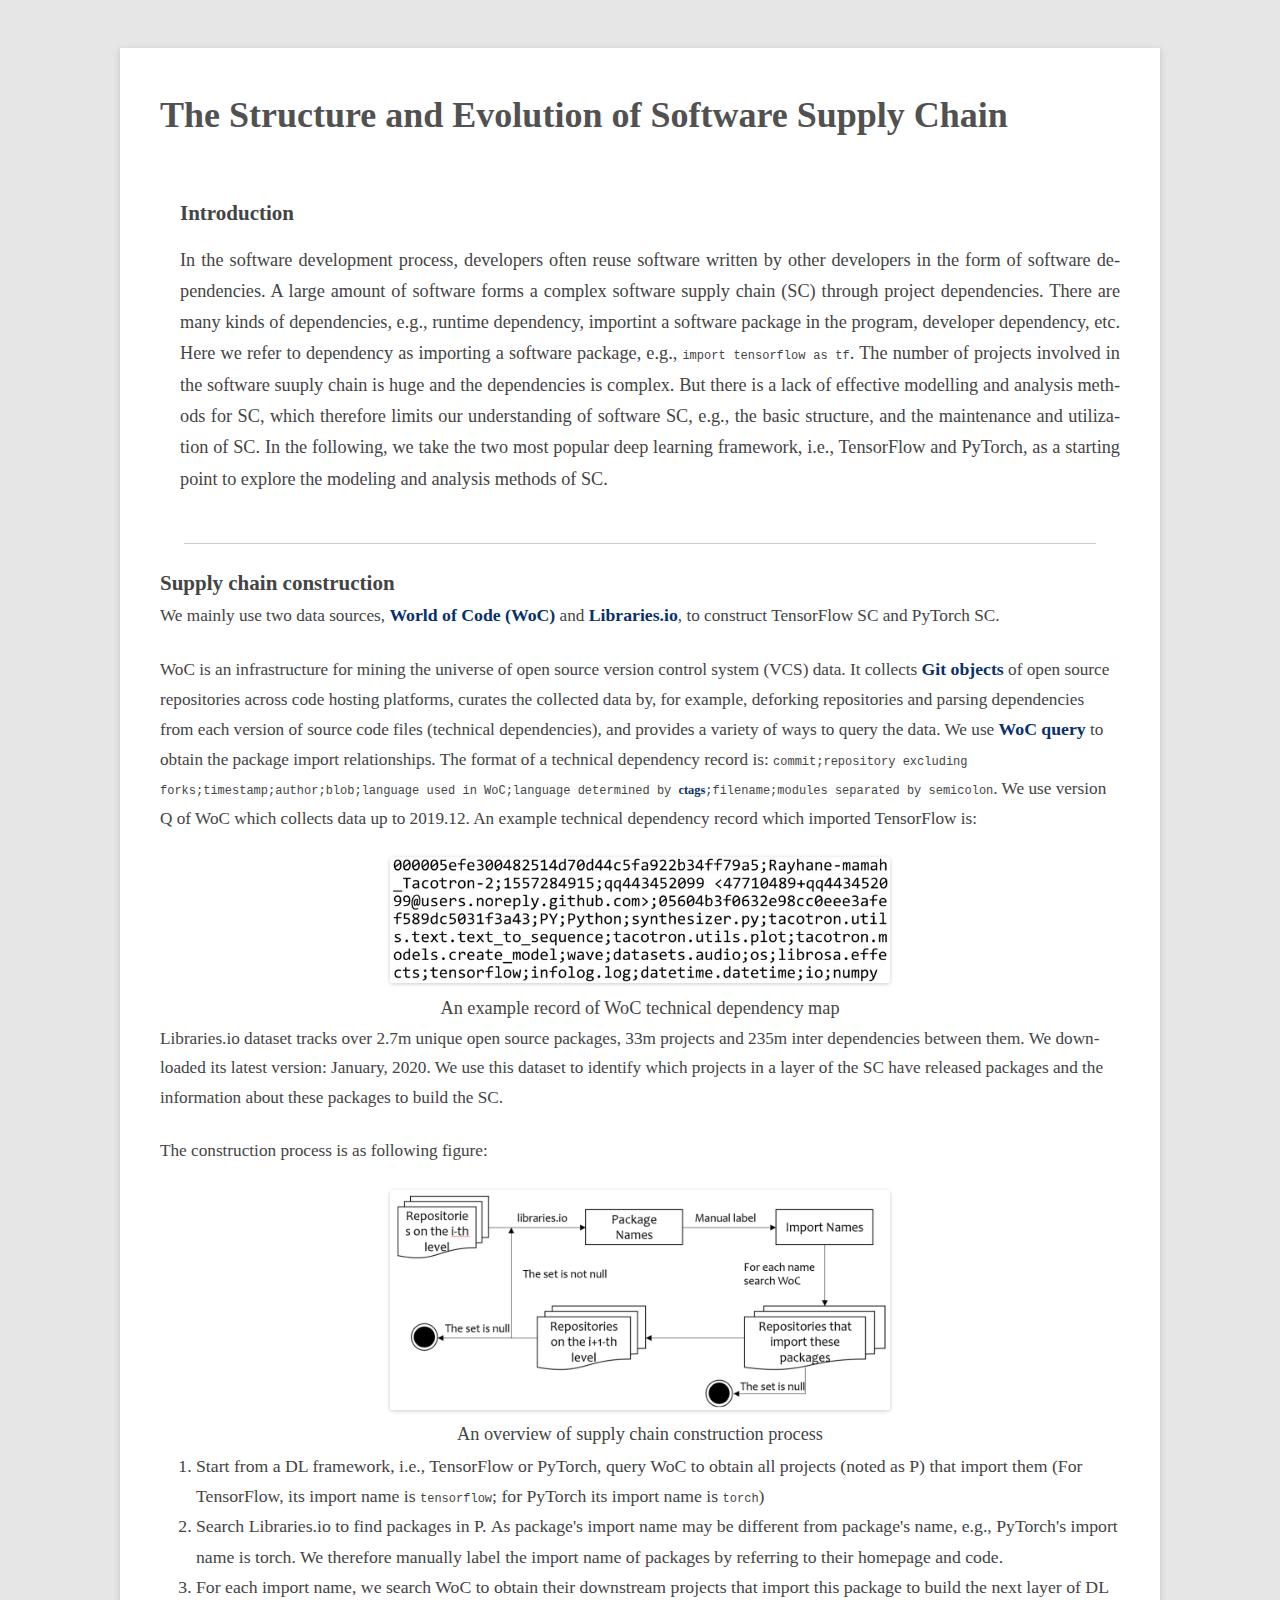
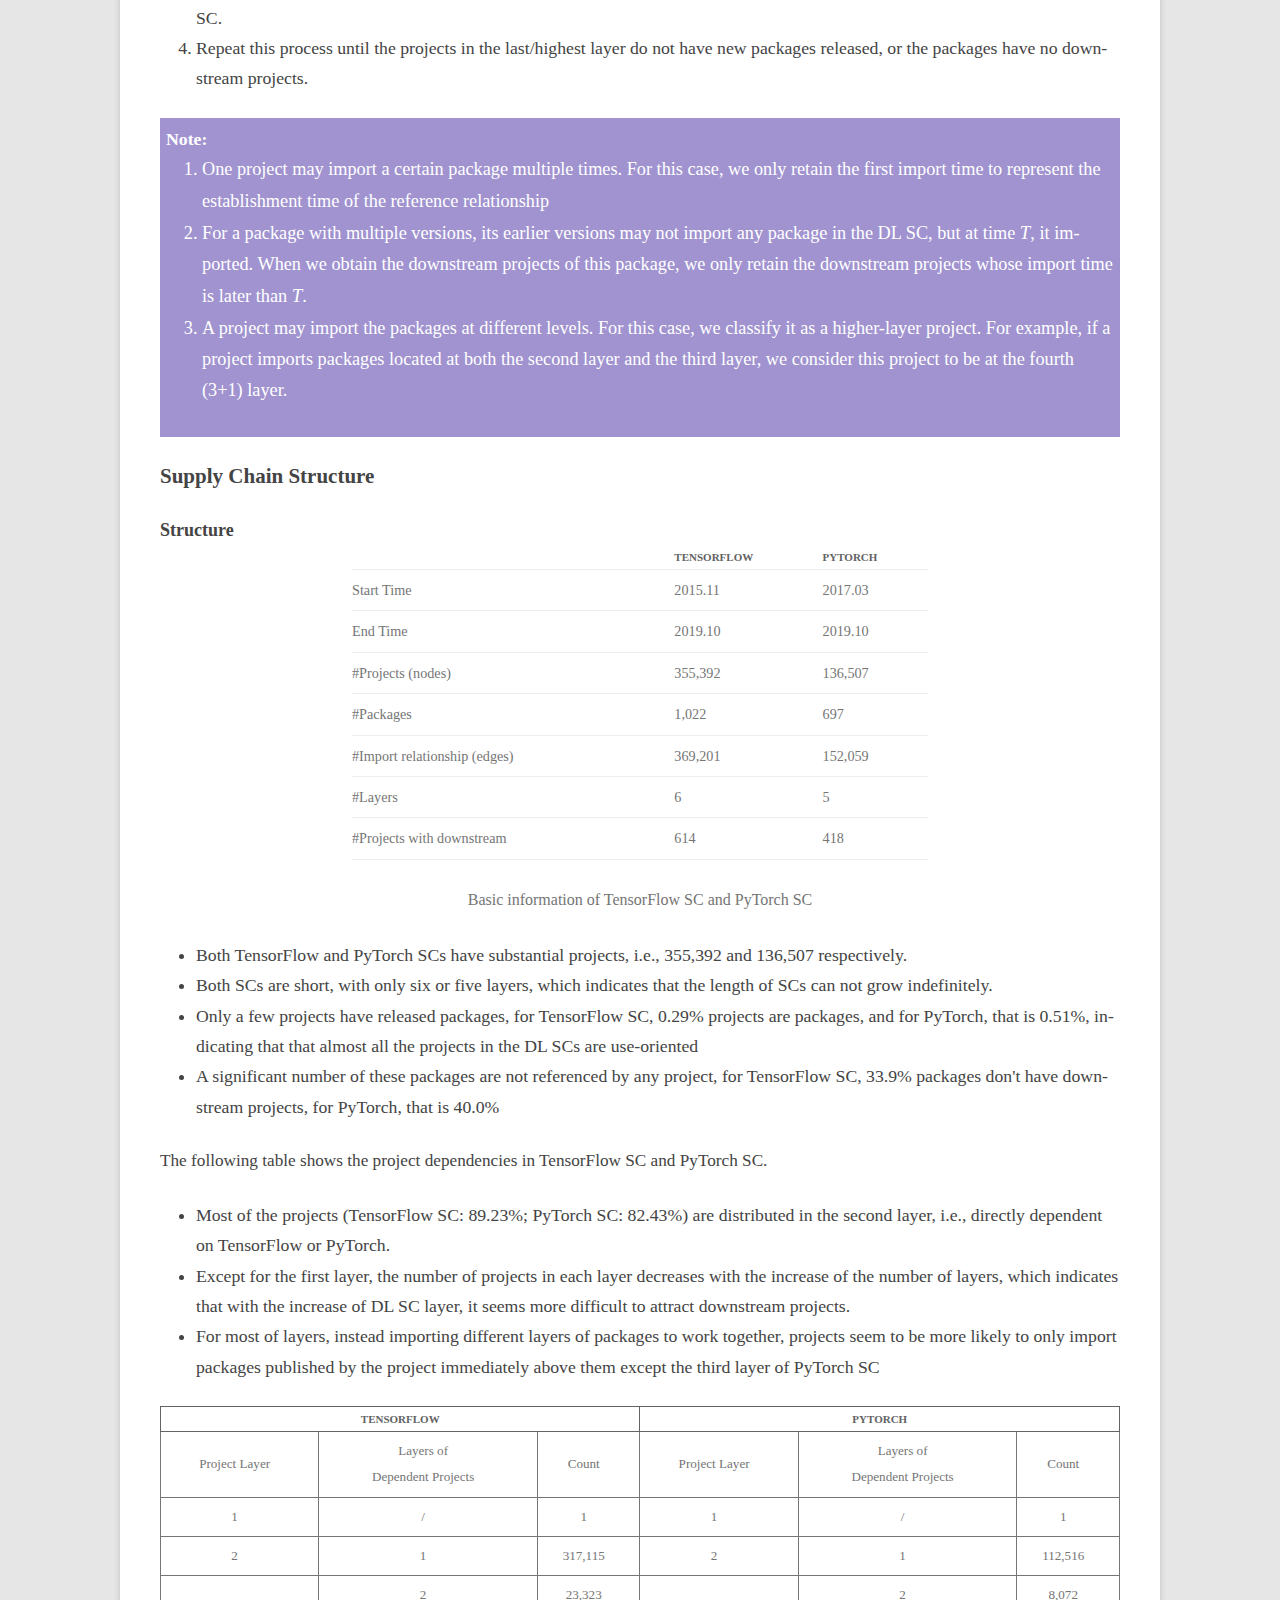
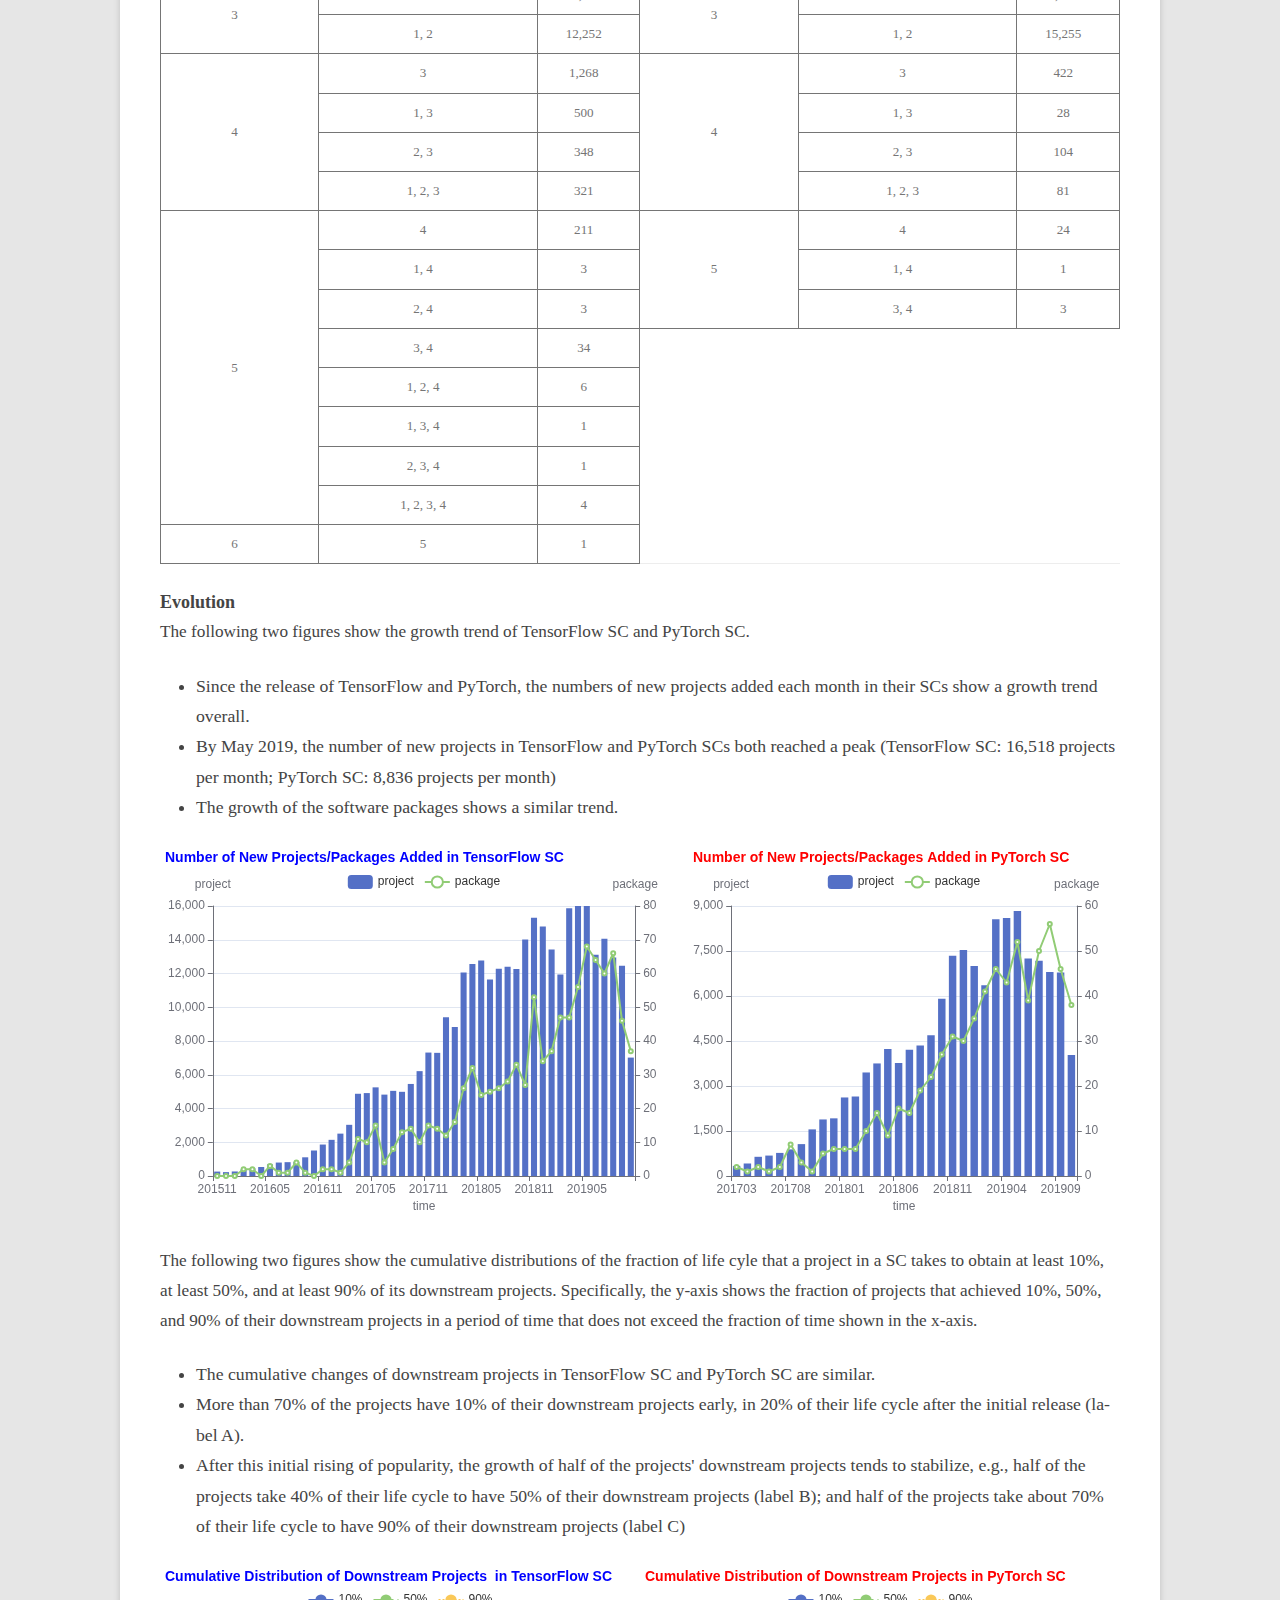
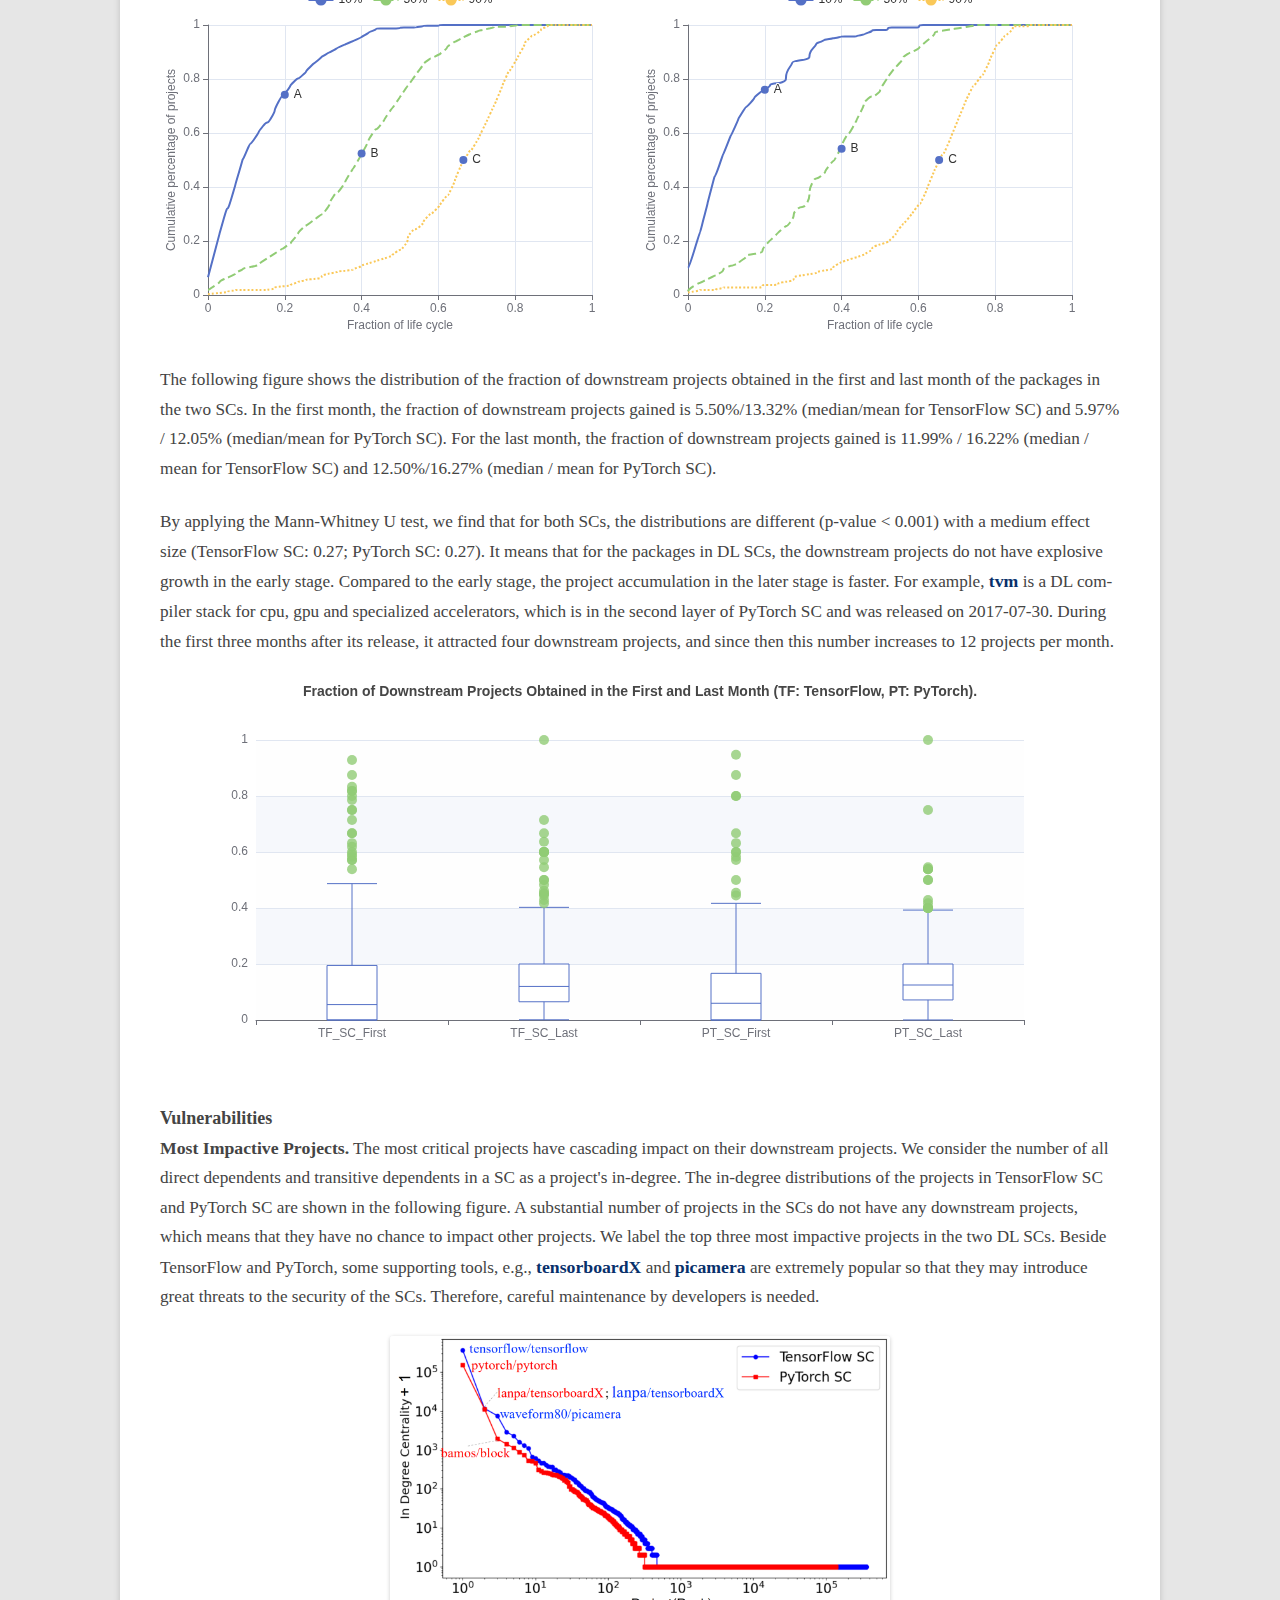
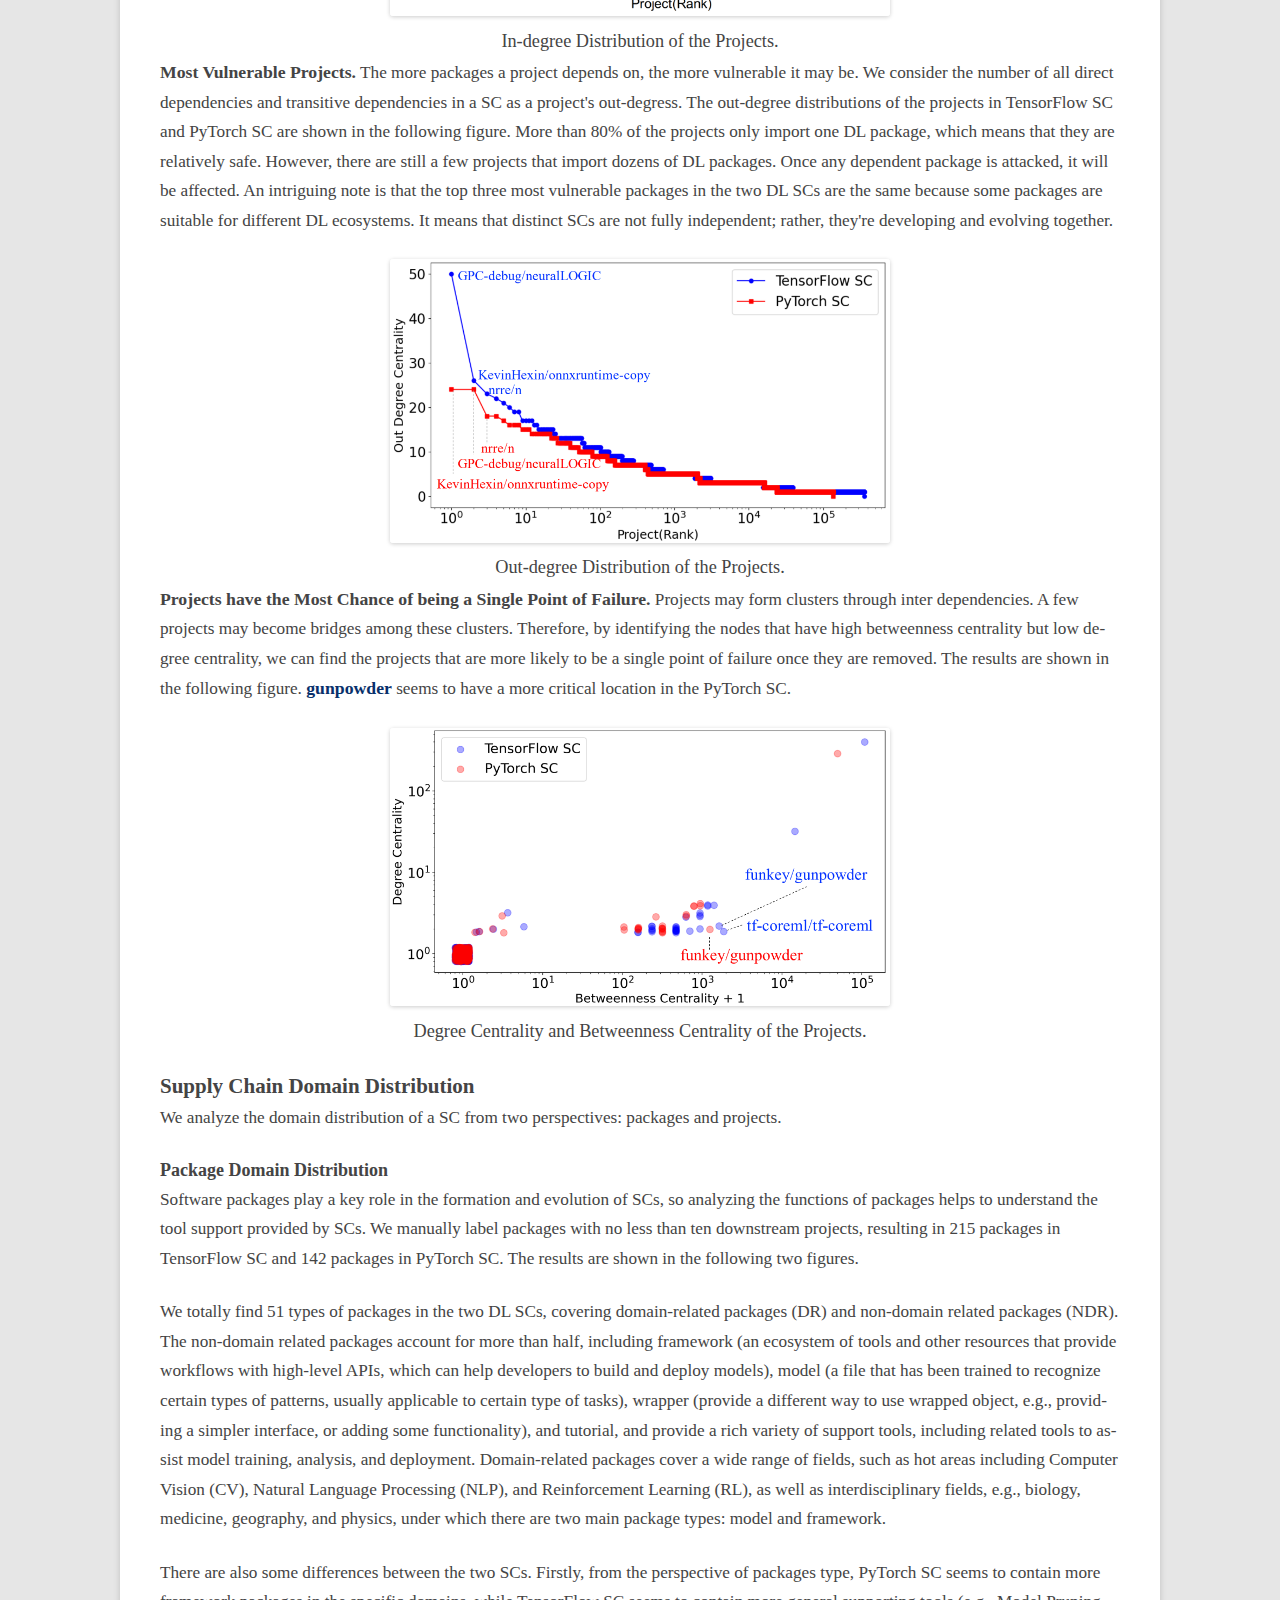
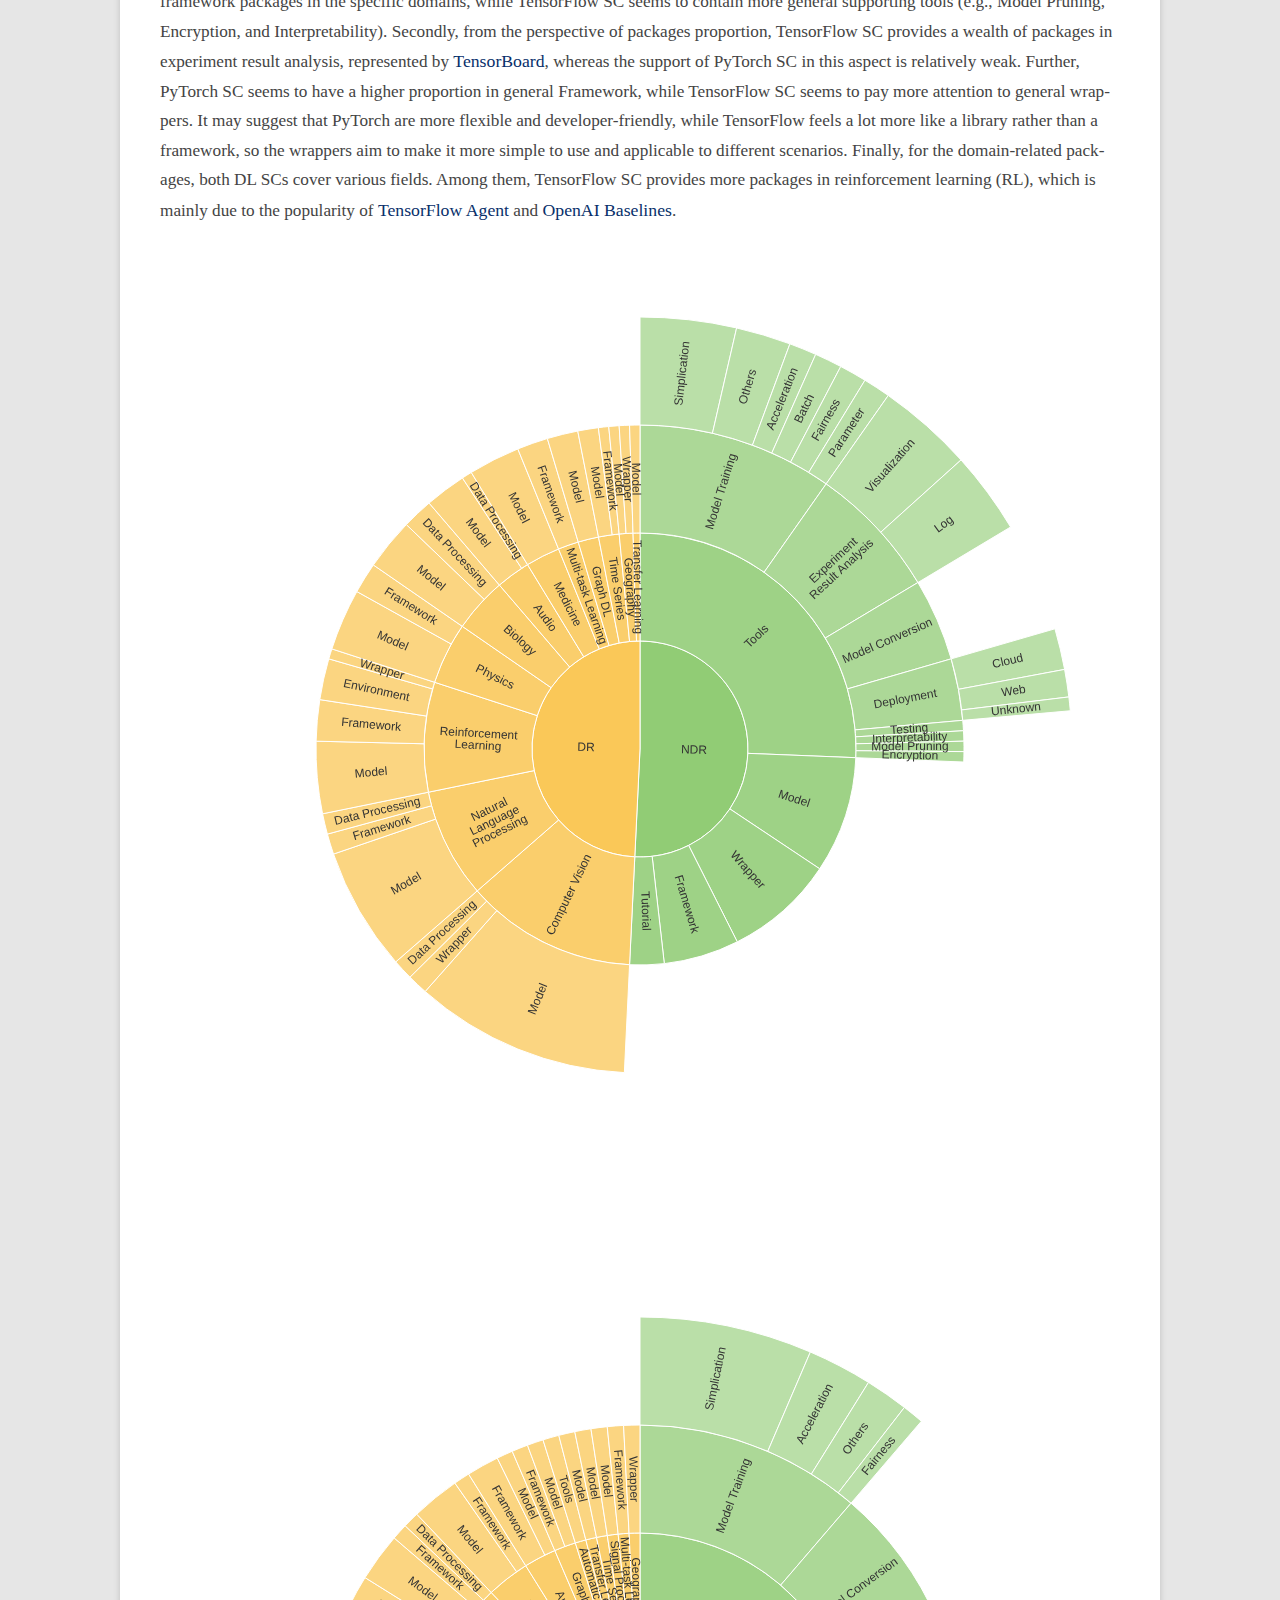
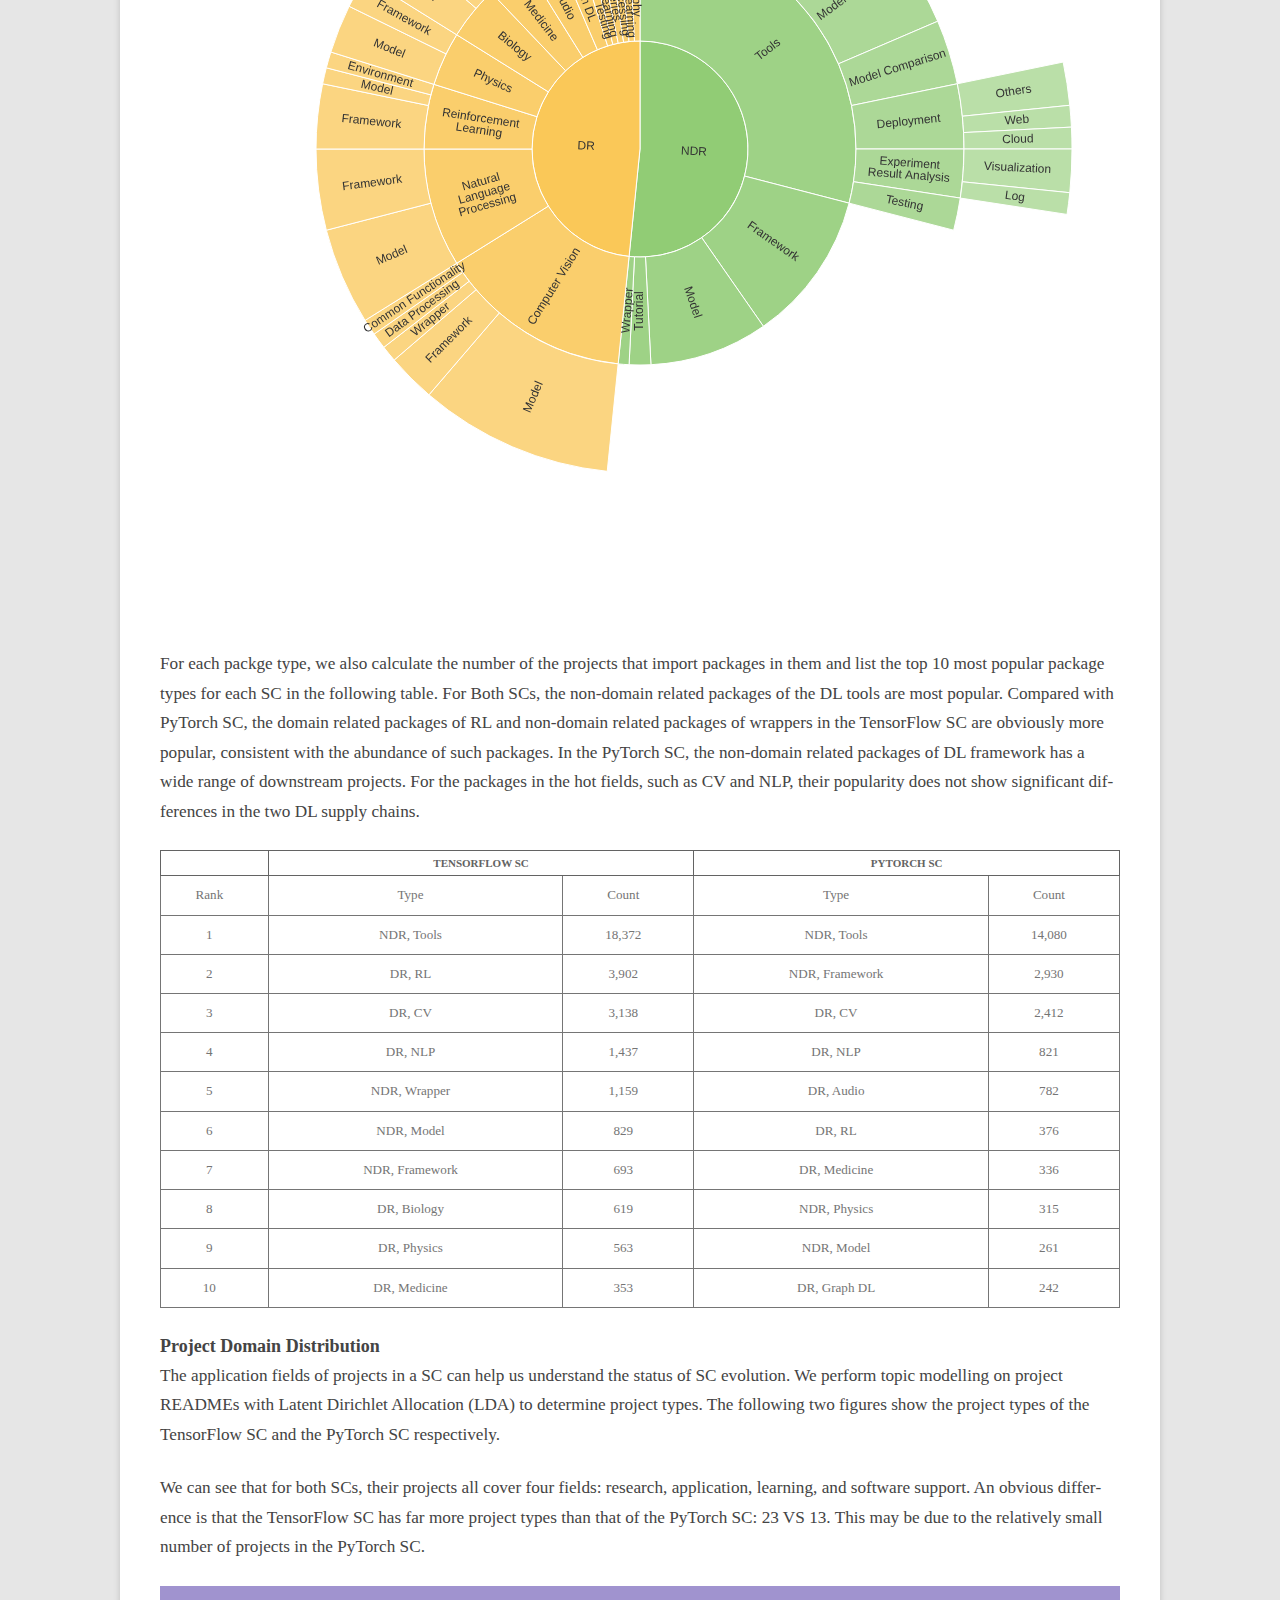
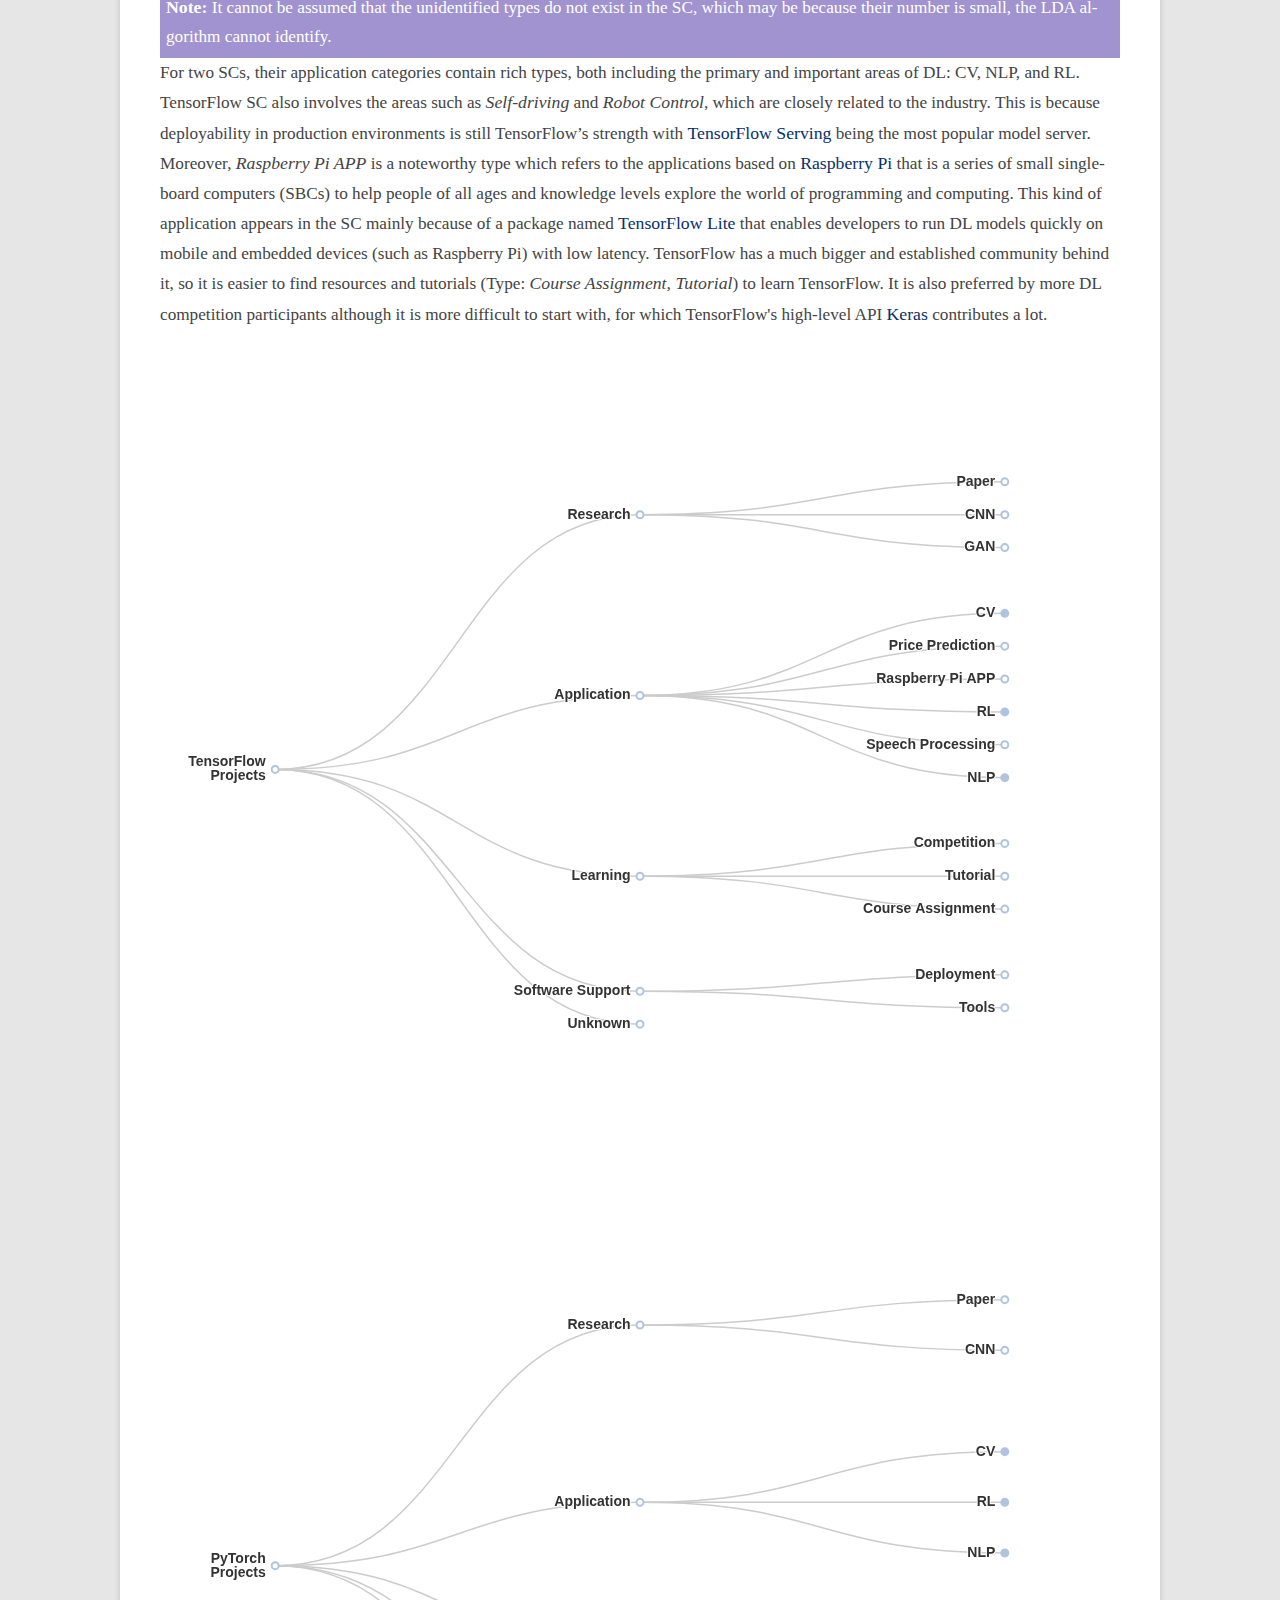
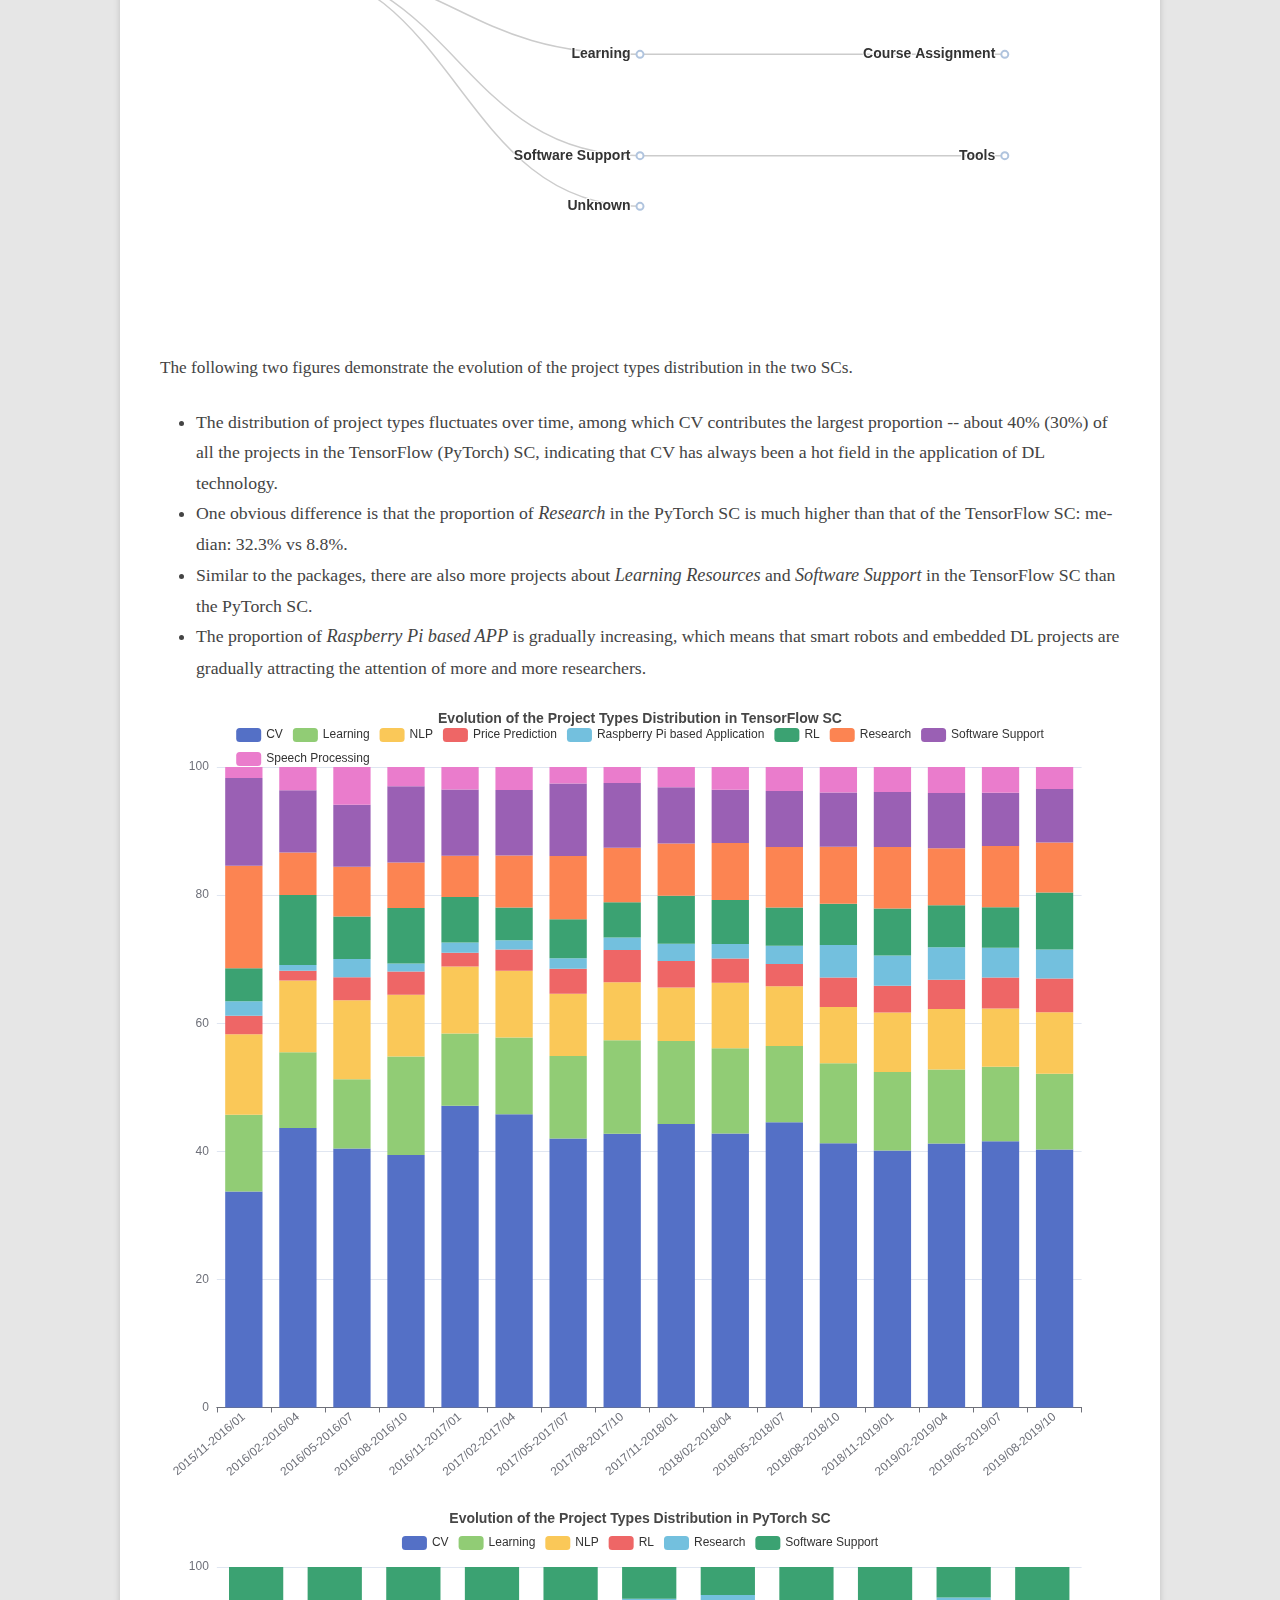
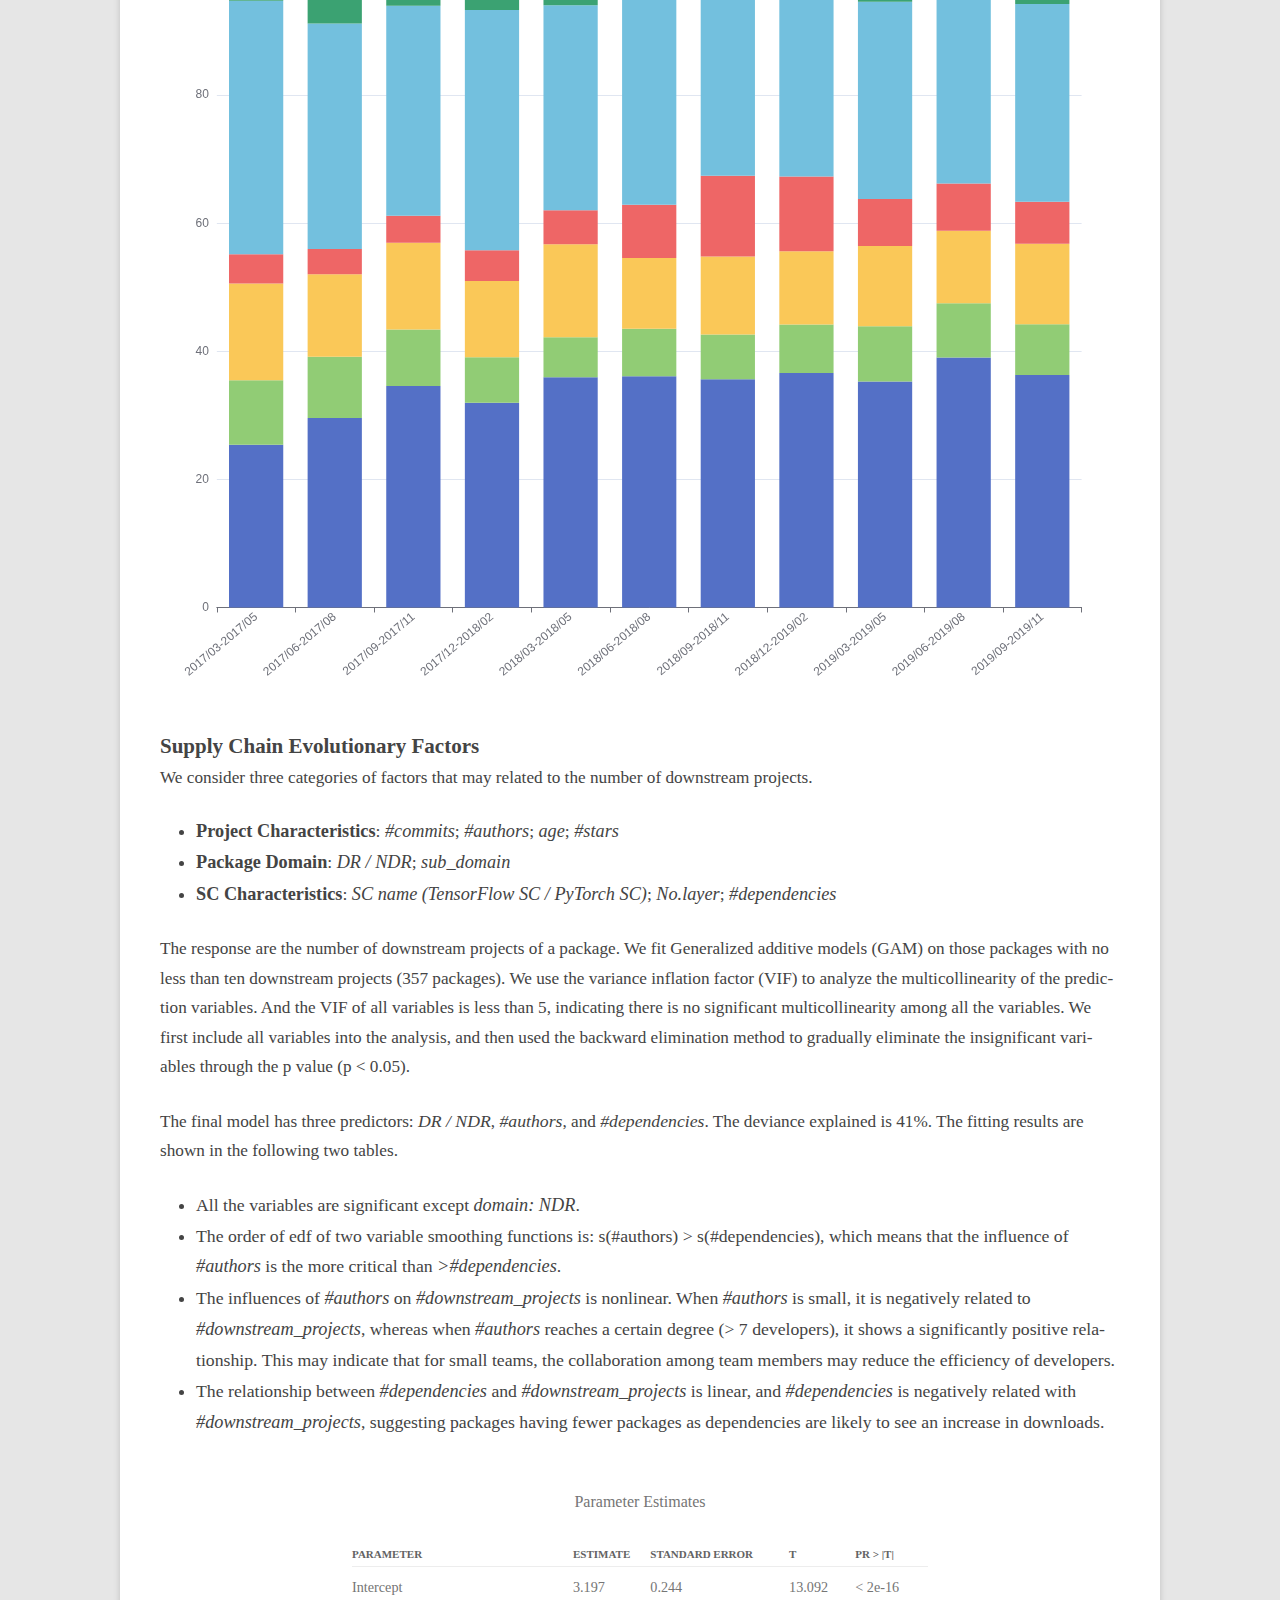
<file: prototype.html>
<!DOCTYPE html>

<html lang="en-US"><!--<![endif]--><head><meta http-equiv="Content-Type" content="text/html; charset=UTF-8">

<title>Software Supply Chain Prototype</title>
<link rel="stylesheet" id="twentytwelve-style-css" target="_blank" href="./style.css" type="text/css" media="all">
</head>

<body class="home blog admin-bar no-customize-support full-width custom-font-enabled single-author">
<div id="page" class="hfeed site">
	<header class="site-header">
		
		<div class="post-container" style="height:80px">
			<div class="post-thumb" style="padding-top:10px">
					<h1 class="site-title"><a target="_blank" rel="home" style="font-size: 36px;">The Structure and Evolution of Software Supply Chain</a></h1>
			</div>
		</div>
    <script src="echarts.js"></script>
	</header>

	<div id="main" class="wrapper">
	<div id="primary" class="site-content">
		<div id="content" role="main">
										
	<article id="post-1" class="post-1 post type-post status-publish format-standard hentry category-research">

		<div class="entry-content">
			
		<div class="post-container">                
		<div class="post-content" style="text-align: justify">
			<h1 style="margin:-2px 0 0 0"> Introduction </h1>
                  		
					<p style="margin:15px 0 0 0">			
                        In the software development process, developers often reuse software written by other developers in the form of software dependencies. A large amount of software forms a complex software supply chain (SC) through project dependencies. There are many kinds of dependencies, e.g., runtime dependency, importint a software package in the program, developer dependency, etc. Here we refer to dependency as importing a software package, e.g., <code>import tensorflow as tf</code>. The number of projects involved in the software suuply chain is huge and the dependencies is complex. But there is a lack of effective modelling and analysis methods for SC, which therefore limits our understanding of software SC, e.g., the basic structure, and the maintenance and utilization of SC. In the following, we take the two most popular deep learning framework, i.e., TensorFlow and PyTorch, as a starting point to explore the modeling and analysis methods of SC. </p>

                    <p></p>
	       </div>
		</div>		

<hr>
                
<h1 style="text-align: left;margin-bottom:0px">Supply chain construction</h1>
<p>We mainly use two data sources, <a href="https://worldofcode.org/" style="font-weight: bold;">World of Code (WoC)</a> and <a href="https://libraries.io/" style="font-weight: bold;">Libraries.io</a>, to construct TensorFlow SC and PyTorch SC.</p>
<p>WoC is an infrastructure for mining the universe of open source version control system (VCS) data. It collects <a href="https://git-scm.com/book/en/v2/Git-Internals-Git-Objects" style="font-weight: bold;">Git objects</a> of open source repositories across code hosting platforms, curates the collected data by, for example, deforking repositories and parsing dependencies from each version of source code files (technical dependencies), and provides a variety of ways to query the data. We use <a href="https://github.com/woc-hack/tutorial\#activity-6-investigating-technical-dependencies" style="font-weight: bold;">WoC query</a> to obtain the package import relationships. The format of a technical dependency record is: <code>commit;repository excluding forks;timestamp;author;blob;language used in WoC;language determined by <a href="https://github.com/universal-ctags/ctags" style="font-weight: bold;">ctags</a>;filename;modules separated by semicolon</code>. We use version Q of WoC which collects data up to 2019.12. An example technical dependency record which imported TensorFlow is:</p> 
<figure>
  <div align="center">
    <img src="./imgs/dependency.jpg" width="500" />
    <figcaption>An example record of WoC technical dependency map</figcaption>
  </div>
</figure>
<!-- <div align="center"><img src="./imgs/dependency.jpg" width="500" /></div> -->
<p>Libraries.io dataset tracks over 2.7m unique open source packages, 33m projects and 235m inter dependencies between them. We downloaded its latest version: January, 2020. We use this dataset to identify which projects in a layer of the SC have released packages and the information about these packages to build the SC.</p>
<p>The construction process is as following figure:</p>
<figure>
  <div align="center">
    <img src="./imgs/construction.jpg" width="500" />
    <figcaption>An overview of supply chain construction process</figcaption>
  </div>
</figure>
<ol>
    <li>Start from a DL framework, i.e., TensorFlow or PyTorch, query WoC to obtain all projects (noted as &Rho;) that import them (For TensorFlow, its import name is <code>tensorflow</code>; for PyTorch its import name is <code>torch</code>)</li>
    <li>Search Libraries.io to find packages in &Rho;. As package's import name may be different from package's name, e.g., PyTorch's import name is torch. We therefore manually label the import name of packages by referring to their homepage and code.</li>
    <li>For each import name, we search WoC to obtain their downstream projects that import this package to build the next layer of DL SC.</li>
    <li>Repeat this process until the projects in the last/highest layer do not have new packages released, or the packages have no downstream projects.</li>
</ol>
<style>
  .alert {
    padding: 6px;
    background-color: #a093cf;
    color: white;
  }
</style>
  
<div class="alert">
  <strong>Note: </strong> 
  <ol>
    <li>One project may import a certain package multiple times. For this case, we only retain the first import time to represent the establishment time of the reference relationship</li>
    <li>For a package with multiple versions, its earlier versions may not import any package in the DL SC, but at time <i>T</i>, it imported. When we obtain the downstream projects of this package, we only retain the downstream projects whose import time is later than <i>T</i>.</li>
    <li>A project may import the packages at different levels. For this case, we classify it as a higher-layer project. For example, if a project imports packages located at both the second layer and the third layer, we consider this project to be at the fourth (3+1) layer.</li>
  </ol>
</div>

<h1 style="text-align: left;margin-bottom:0px">Supply Chain Structure</h1>
<h2 style="text-align: left;margin-bottom:0px">Structure</h2>
<table style="margin: auto;font-size: small;width: 60%;">
    <caption align="bottom" style="text-align: center;">Basic information of TensorFlow SC and PyTorch SC</caption>
    <tr> <th></th> <th>TensorFlow</th> <th>PyTorch</th> </tr>
    <tr> <td>Start Time</td> <td>2015.11</td> <td>2017.03</td> </tr>
    <tr> <td>End Time</td> <td>2019.10</td> <td>2019.10</td> </tr>
    <tr> <td>#Projects (nodes)</td> <td>355,392</td> <td>136,507</td> </tr>
    <tr> <td>#Packages</td> <td>1,022</td> <td>697</td> </tr>
    <tr> <td>#Import relationship (edges)</td> <td>369,201</td> <td>152,059</td> </tr>
    <tr> <td>#Layers</td> <td>6</td> <td>5</td> </tr>
    <tr> <td>#Projects with downstream</td> <td>614</td> <td>418</td> </tr>
</table>
<ul>
  <li>Both TensorFlow and PyTorch SCs have substantial projects, i.e., 355,392 and 136,507 respectively.</li>
  <li>Both SCs are short, with only six or five layers, which indicates that the length of SCs can not grow indefinitely.</li>
  <li>Only a few projects have released packages, for TensorFlow SC, 0.29% projects are packages, and for PyTorch, that is 0.51%, indicating that that almost all the projects in the DL SCs are use-oriented</li>
  <li>A significant number of these packages are not referenced by any project, for TensorFlow SC, 33.9% packages don't have downstream projects, for PyTorch, that is 40.0%</li>
</ul>
<p>The following table shows the project dependencies in TensorFlow SC and PyTorch SC.</p>
<ul>
  <li>Most of the projects (TensorFlow SC: 89.23%; PyTorch SC: 82.43%) are distributed in the second layer, i.e., directly dependent on TensorFlow or PyTorch.</li>
  <li>Except for the first layer, the number of projects in each layer decreases with the increase of the number of layers, which indicates that with the increase of DL SC layer, it seems more difficult to attract downstream projects.</li>
  <li>For most of layers, instead importing different layers of packages to work together, projects seem to be more likely to only import packages published by the project immediately above them except the third layer of PyTorch SC</li>
</ul>
<style type="text/css">
    .tg {
        margin: auto;
        font-size: large;
        width: 100%;
    }
    .tg td{
      text-align: center;
      vertical-align: middle;
      border: 1pt solid;

    }
    .tg th{
        text-align: center;
        border: 1pt solid;
    }


</style>
<table class="tg">
  <tr><th colspan="3">TensorFlow</th><th colspan="3">PyTorch</th>
   <tr><td>Project Layer</td><td>Layers of<br/>Dependent Projects</td><td>Count</td><td>Project Layer</td><td>Layers of<br/>Dependent Projects</td><td>Count</td></tr>
   <tr><td>1</td><td>/</td><td>1</td><td>1</td><td>/</td><td>1</td></tr>
   <tr><td>2</td><td>1</td><td>317,115</td><td>2</td><td>1</td><td>112,516</td></tr>
   <tr><td rowspan="2">3</td><td>2</td><td>23,323</td><td rowspan="2">3</td><td>2</td><td>8,072</td></tr>
   <tr><td>1, 2</td><td>12,252</td><td>1, 2</td><td>15,255</td></tr>
   <tr><td rowspan="4">4</td><td>3</td><td>1,268</td><td rowspan="4">4</td><td>3</td><td>422</td></tr>
   <tr><td>1, 3</td><td>500</td><td>1, 3</td><td>28</td></tr>
   <tr><td>2, 3</td><td>348</td><td>2, 3</td><td>104</td></tr>
   <tr><td>1, 2, 3</td><td>321</td><td>1, 2, 3</td><td>81</td></tr>
   <tr><td rowspan="8">5</td><td>4</td><td>211</td><td rowspan="3">5</td><td>4</td><td>24</td></tr>
   <tr><td>1, 4</td><td>3</td><td>1, 4</td><td>1</td></tr>
   <tr><td>2, 4</td><td>3</td><td>3, 4</td><td>3</td></tr>
   <tr style="border-right: 0pt solid;"><td>3, 4</td><td>34</td></tr>
   <tr style="border-right: 0pt solid;"><td>1, 2, 4</td><td>6</td></tr>
   <tr style="border-right: 0pt solid;"><td>1, 3, 4</td><td>1</td></td></tr>
   <tr style="border-right: 0pt solid;"><td>2, 3, 4</td><td>1</td></td></tr>
   <tr style="border-right: 0pt solid;"><td>1, 2, 3, 4</td><td>4</td></td></tr>
   <tr style="border-right: 0pt solid;"><td>6</td><td>5</td><td>1</td></tr>
</table>

<h2 style="text-align: left;margin-bottom:0px">Evolution</h2>
<p>The following two figures show the growth trend of TensorFlow SC and PyTorch SC.</p>
<ul>
    <li>Since the release of TensorFlow and PyTorch, the numbers of new projects added each month in their SCs show a growth trend overall.</li>
    <li>By May 2019, the number of new projects in TensorFlow and PyTorch SCs both reached a peak (TensorFlow SC: 16,518 projects per month; PyTorch SC: 8,836 projects per month)</li>
    <li>The growth of the software packages shows a similar trend.</li>
</ul>
<div id="chart1" style="width:55%; height:400px;text-align: center;float:left;"></div>
<script type="text/javascript">
    var chartDom = document.getElementById('chart1');
    var myChart = echarts.init(chartDom);
    var option;
    
    option = {
      tooltip: {
        trigger: 'axis',
        axisPointer: {
          type: 'cross',
          crossStyle: {
            color: '#999'
          }
        }
      },
      legend: {
        data: ['project', 'package'],
        top: "6%"
      },
      xAxis: [
        {
          type: 'category',
          name: 'time',
          nameLocation: "middle",
          nameGap: 25,
          data: ['201511', '201512', '201601', '201602', '201603', '201604', '201605', '201606', '201607', '201608', '201609', '201610', '201611', '201612', '201701', '201702', '201703', '201704', '201705', '201706', '201707', '201708', '201709', '201710', '201711', '201712', '201801', '201802', '201803', '201804', '201805', '201806', '201807', '201808', '201809', '201810', '201811', '201812', '201901', '201902', '201903', '201904', '201905', '201906', '201907', '201908', '201909', '201910'],
          axisPointer: {
            type: 'shadow'
          }
        }
      ],
      yAxis: [
        {
          type: 'value',
          name: 'project',
          min: 0,
          max: 16000,
          interval: 2000,
          axisLine: {
              show: true
            },
          axisTick: {
              show: true
            }
        },
        {
          type: 'value',
          name: 'package',
          min: 0,
          max: 80,
          interval: 10,
          axisLine: {
              show: true
            },
          axisTick: {
              show: true
            }
        }
      ],
      title: {
          text: "Number of New Projects/Packages Added in TensorFlow SC",
          textStyle: {
              fontSize: 14,
              color: "blue"
          }
      },
      series: [
        {
          name: 'project',
          type: 'bar',
          data: [
          262, 229, 269, 394, 456, 533, 689, 797, 820, 834, 1108, 1511, 1864, 2143, 2511, 3033, 4873, 4914, 5253, 4823, 5046, 4989, 5455, 6214, 7315, 7298, 9411, 8823, 12053, 12567, 12770, 11642, 12279, 12405, 12261, 14016, 15308, 14779, 13425, 11937, 15871, 16173, 16518, 13109, 14062, 12943, 12462, 7017
          ]
        },
        {
          name: 'package',
          type: 'line',
          yAxisIndex: 1,
          data: [0, 0, 0, 2, 2, 0, 3, 1, 1, 4, 1, 0, 2, 2, 1, 4, 11, 10, 15, 4, 8, 13, 14, 10, 15, 14, 12, 16, 26, 32, 24, 25, 26, 28, 33, 27, 53, 34, 37, 47, 47, 56, 68, 64, 60, 66, 46, 37]
        }
      ]
    };
    
    option && myChart.setOption(option);
</script>

<div id="chart2" style="width:45%; height:400px;text-align: center;float:right;"></div>
<script type="text/javascript">
var chartDom2 = document.getElementById('chart2');
var myChart2 = echarts.init(chartDom2);
var option2;

option2 = {
  tooltip: {
    trigger: 'axis',
    axisPointer: {
      type: 'cross',
      crossStyle: {
        color: '#999'
      }
    }
  },
  legend: {
    data: ['project', 'package'],
    top: "6%"
  },
  title: {
          text: "Number of New Projects/Packages Added in PyTorch SC",
          textStyle: {
              fontSize: 14,
              color: "red"
          }
      },
  xAxis: [
    {
      type: 'category',
      name: 'time',
      nameLocation: "middle",
      nameGap: 25,
      data: ['201703', '201704', '201705', '201706', '201707', '201708', '201709', '201710', '201711', '201712', '201801', '201802', '201803', '201804', '201805', '201806', '201807', '201808', '201809', '201810', '201811', '201812', '201901', '201902', '201903', '201904', '201905', '201906', '201907', '201908', '201909', '201910'],
      axisPointer: {
        type: 'shadow'
      }
    }
  ],
  yAxis: [
    {
      type: 'value',
      name: 'project',
      min: 0,
      max: 9000,
      interval: 1500,
      axisLine: {
          show: true
      },
      axisTick: {
          show: true
      }
    },
    {
      type: 'value',
      name: 'package',
      min: 0,
      max: 60,
      interval: 10,
      axisLine: {
          show: true
      },
      axisTick: {
          show: true
      }
    }
  ],
  series: [
    {
      name: 'project',
      type: 'bar',
      data: [
      337, 417, 640, 681, 770, 887, 1063, 1554, 1885, 1922, 2618, 2650, 3451, 3752, 4234, 3766, 4207, 4348, 4691, 5911, 7340, 7535, 7003, 6359, 8558, 8603, 8836, 7252, 7174, 6796, 6785, 4033
      ]
    },
    {
      name: 'package',
      type: 'line',
      yAxisIndex: 1,
      data: [2, 1, 2, 1, 2, 7, 3, 1, 5, 6, 6, 6, 10, 14, 9, 15, 14, 19, 22, 27, 31, 30, 35, 41, 46, 43, 52, 39, 50, 56, 46, 38]
    }
  ]
};

option2 && myChart2.setOption(option2);
</script>



<p>The following two figures show the cumulative distributions of the fraction of life cyle that a project in a SC takes to obtain at least 10%, at least 50%, and at least 90% of its downstream projects. Specifically, the y-axis shows the fraction of projects that achieved 10%, 50%, and 90% of their downstream projects in a period of time that does not exceed the fraction of time shown in the x-axis.</p>
<ul>
    <li>The cumulative changes of downstream projects in TensorFlow SC and PyTorch SC are similar.</li>
    <li>More than 70% of the projects have 10% of their downstream projects early, in 20% of their life cycle after the initial release (label A).</li>
    <li>After this initial rising of popularity, the growth of half of the projects' downstream projects tends to stabilize, e.g., half of the projects take 40% of their life cycle to have 50% of their downstream projects (label B); and half of the projects take about 70% of their life cycle to have 90% of their downstream projects (label C)</li>
</ul>
<div id="chart3" style="width:50%; height:400px;text-align: center;float:left;"></div>
<script type="text/javascript">
    var chartDom = document.getElementById('chart3');
    var myChart = echarts.init(chartDom);
    var option;
    
    option = {
  tooltip: {
    trigger: 'axis',
    axisPointer: {
      type: 'cross',
      crossStyle: {
        color: '#999'
      }
    }
  },
  
  title: {
          text: "Cumulative Distribution of Downstream Projects  in TensorFlow SC",
          textStyle: {
              fontSize: 14,
              color: "blue"
          }
      },
  xAxis: [
    {
      type: "value",
      name: "Fraction of life cycle",
      nameLocation: "middle",
      nameGap: 25,
      axisPointer: {
        type: 'shadow'
      },
    }
  ],
  legend: {
    data: ['10%', '50%', "90%"],
    top: "6%",
  },
  yAxis: [
    {
      type: 'value',
      name: "Cumulative percentage of projects",
      nameLocation: "center",
      nameRotate: 90,
      nameGap: 30,
      min: 0,
      max: 1,
      interval: 0.2,
    }
  ],
  series: [
    {
      name: '10%',
      type: 'line',
    data: [[0.0, 0.06562499999999999], [0.02040816326530612, 0.17499999999999996], [0.04081632653061224, 0.28124999999999994], [0.061224489795918366, 0.35937499999999994], [0.08163265306122448, 0.459375], [0.1020408163265306, 0.5375], [0.12244897959183673, 0.58125], [0.14285714285714285, 0.625], [0.16326530612244897, 0.653125], [0.18367346938775508, 0.715625], [0.2040816326530612, 0.7531249999999999], [0.22448979591836732, 0.790625], [0.24489795918367346, 0.8125], [0.26530612244897955, 0.84375], [0.2857142857142857, 0.86875], [0.3061224489795918, 0.890625], [0.32653061224489793, 0.90625], [0.3469387755102041, 0.921875], [0.36734693877551017, 0.934375], [0.3877551020408163, 0.9468749999999999], [0.4081632653061224, 0.9624999999999999], [0.42857142857142855, 0.9781249999999999], [0.44897959183673464, 0.9874999999999999], [0.4693877551020408, 0.9874999999999999], [0.4897959183673469, 0.9874999999999999], [0.5102040816326531, 0.990625], [0.5306122448979591, 0.990625], [0.5510204081632653, 0.9937499999999999], [0.5714285714285714, 0.996875], [0.5918367346938775, 0.996875], [0.6122448979591836, 1.0], [0.6326530612244897, 1.0], [0.6530612244897959, 1.0], [0.673469387755102, 1.0], [0.6938775510204082, 1.0], [0.7142857142857142, 1.0], [0.7346938775510203, 1.0], [0.7551020408163265, 1.0], [0.7755102040816326, 1.0], [0.7959183673469387, 1.0], [0.8163265306122448, 1.0], [0.836734693877551, 1.0], [0.8571428571428571, 1.0], [0.8775510204081632, 1.0], [0.8979591836734693, 1.0], [0.9183673469387754, 1.0], [0.9387755102040816, 1.0], [0.9591836734693877, 1.0], [0.9795918367346939, 1.0], [1.0, 1.0]],
      smooth: 1,
      symbol: "none",
      markPoint: {
          data: [
              {
                name: "A",
                coord: [0.20, 0.742],
                value: "A",
                symbol: "circle",
                label: {
                    show: true,
                    position: "right"
                }
              },
              {
                name: "B",
                coord: [0.40, 0.524],
                value: "B",
                symbol: "circle",
                label: {
                    show: true,
                    position: "right"
                }
              },
              {
                name: "C",
                coord: [0.665, 0.500],
                value: "C",
                symbol: "circle",
                label: {
                    show: true,
                    position: "right"
                }
              }
          ],
          symbol: "circle",
          symbolSize: 8,
          
      }
    },
    {
      name: '50%',
      type: 'line',
      data: [[0.0, 0.018404907975460124], [0.02040816326530612, 0.03680981595092025], [0.04081632653061224, 0.05828220858895706], [0.061224489795918366, 0.0705521472392638], [0.08163265306122448, 0.08895705521472393], [0.1020408163265306, 0.10122699386503067], [0.12244897959183673, 0.10736196319018405], [0.14285714285714285, 0.12576687116564417], [0.16326530612244897, 0.1441717791411043], [0.18367346938775508, 0.16257668711656442], [0.2040816326530612, 0.18098159509202455], [0.22448979591836732, 0.20858895705521474], [0.24489795918367346, 0.245398773006135], [0.26530612244897955, 0.2668711656441718], [0.2857142857142857, 0.2883435582822086], [0.3061224489795918, 0.31288343558282206], [0.32653061224489793, 0.36503067484662577], [0.3469387755102041, 0.39570552147239263], [0.36734693877551017, 0.4447852760736196], [0.3877551020408163, 0.49079754601226994], [0.4081632653061224, 0.5429447852760736], [0.42857142857142855, 0.598159509202454], [0.44897959183673464, 0.6288343558282209], [0.4693877551020408, 0.6717791411042945], [0.4897959183673469, 0.7116564417177914], [0.5102040816326531, 0.754601226993865], [0.5306122448979591, 0.7944785276073619], [0.5510204081632653, 0.8343558282208589], [0.5714285714285714, 0.8680981595092024], [0.5918367346938775, 0.8834355828220859], [0.6122448979591836, 0.901840490797546], [0.6326530612244897, 0.9294478527607362], [0.6530612244897959, 0.9447852760736196], [0.673469387755102, 0.9601226993865031], [0.6938775510204082, 0.9723926380368099], [0.7142857142857142, 0.9815950920245399], [0.7346938775510203, 0.9877300613496932], [0.7551020408163265, 0.9938650306748467], [0.7755102040816326, 0.9938650306748467], [0.7959183673469387, 0.9969325153374233], [0.8163265306122448, 1.0], [0.836734693877551, 1.0], [0.8571428571428571, 1.0], [0.8775510204081632, 1.0], [0.8979591836734693, 1.0], [0.9183673469387754, 1.0], [0.9387755102040816, 1.0], [0.9591836734693877, 1.0], [0.9795918367346939, 1.0], [1.0, 1.0]],
      smooth: 1,
      symbol: "none",
      lineStyle: {
          type: 'dashed'
      }
    },
    {
      name: '90%',
      type: 'line',
      data: [[0.0, 0.003048780487804878], [0.02040816326530612, 0.006097560975609756], [0.04081632653061224, 0.009146341463414635], [0.061224489795918366, 0.01524390243902439], [0.08163265306122448, 0.018292682926829267], [0.1020408163265306, 0.018292682926829267], [0.12244897959183673, 0.018292682926829267], [0.14285714285714285, 0.018292682926829267], [0.16326530612244897, 0.021341463414634148], [0.18367346938775508, 0.03048780487804878], [0.2040816326530612, 0.03353658536585366], [0.22448979591836732, 0.042682926829268296], [0.24489795918367346, 0.05182926829268293], [0.26530612244897955, 0.057926829268292686], [0.2857142857142857, 0.06097560975609757], [0.3061224489795918, 0.07621951219512196], [0.32653061224489793, 0.08231707317073171], [0.3469387755102041, 0.08841463414634147], [0.36734693877551017, 0.09146341463414635], [0.3877551020408163, 0.10060975609756098], [0.4081632653061224, 0.11280487804878049], [0.42857142857142855, 0.12195121951219513], [0.44897959183673464, 0.13109756097560976], [0.4693877551020408, 0.1402439024390244], [0.4897959183673469, 0.15853658536585366], [0.5102040816326531, 0.17987804878048783], [0.5306122448979591, 0.23475609756097562], [0.5510204081632653, 0.2530487804878049], [0.5714285714285714, 0.28963414634146345], [0.5918367346938775, 0.31402439024390244], [0.6122448979591836, 0.350609756097561], [0.6326530612244897, 0.3902439024390244], [0.6530612244897959, 0.4603658536585366], [0.673469387755102, 0.5152439024390244], [0.6938775510204082, 0.5548780487804879], [0.7142857142857142, 0.6097560975609756], [0.7346938775510203, 0.6707317073170732], [0.7551020408163265, 0.7347560975609756], [0.7755102040816326, 0.8048780487804879], [0.7959183673469387, 0.8536585365853658], [0.8163265306122448, 0.9054878048780488], [0.836734693877551, 0.951219512195122], [0.8571428571428571, 0.9695121951219513], [0.8775510204081632, 0.9908536585365854], [0.8979591836734693, 1.0], [0.9183673469387754, 1.0], [0.9387755102040816, 1.0], [0.9591836734693877, 1.0], [0.9795918367346939, 1.0], [1.0, 1.0]],
      smooth: 1,
      symbol: "none",
      lineStyle: {
          type: 'dotted'
      }
    }
  ]
};

    option && myChart.setOption(option);
</script>

<div id="chart4" style="width:50%; height:400px;text-align: center;float:right;"></div>
<script type="text/javascript">
    var chartDom = document.getElementById('chart4');
    var myChart = echarts.init(chartDom);
    var option;
    
    option = {
  tooltip: {
    trigger: 'axis',
    axisPointer: {
      type: 'cross',
      crossStyle: {
        color: '#999'
      }
    }
  },
  legend: {
    data: ['10%', '50%', "90%"],
    top: "6%",
  },
  title: {
          text: "Cumulative Distribution of Downstream Projects in PyTorch SC",
          textStyle: {
              fontSize: 14,
              color: "red"
          }
      },
  xAxis: [
    {
      type: "value",
      axisPointer: {
        type: 'shadow'
      },
      name: "Fraction of life cycle",
      nameLocation: "middle",
      nameGap: 25,
    }
  ],
  yAxis: [
    {
      type: 'value',
      min: 0,
      max: 1,
      interval: 0.2,
      name: "Cumulative percentage of projects",
      nameLocation: "center",
      nameRotate: 90,
      nameGap: 30,
    }
  ],
  series: [
    {
      name: '10%',
      type: 'line',
    data: [[0.0, 0.0990566037735849], [0.02040816326530612, 0.18396226415094338], [0.04081632653061224, 0.2830188679245283], [0.061224489795918366, 0.3962264150943396], [0.08163265306122448, 0.4811320754716981], [0.1020408163265306, 0.5566037735849056], [0.12244897959183673, 0.6226415094339623], [0.14285714285714285, 0.679245283018868], [0.16326530612244897, 0.7122641509433962], [0.18367346938775508, 0.7452830188679246], [0.2040816326530612, 0.7641509433962265], [0.22448979591836732, 0.7830188679245284], [0.24489795918367346, 0.7877358490566038], [0.26530612244897955, 0.8443396226415094], [0.2857142857142857, 0.8679245283018868], [0.3061224489795918, 0.8726415094339622], [0.32653061224489793, 0.9150943396226415], [0.3469387755102041, 0.9386792452830189], [0.36734693877551017, 0.9481132075471699], [0.3877551020408163, 0.9528301886792453], [0.4081632653061224, 0.9575471698113208], [0.42857142857142855, 0.9575471698113208], [0.44897959183673464, 0.9622641509433962], [0.4693877551020408, 0.9716981132075472], [0.4897959183673469, 0.9811320754716981], [0.5102040816326531, 0.9811320754716981], [0.5306122448979591, 0.9905660377358491], [0.5510204081632653, 0.9905660377358491], [0.5714285714285714, 0.9905660377358491], [0.5918367346938775, 0.9905660377358491], [0.6122448979591836, 1.0], [0.6326530612244897, 1.0], [0.6530612244897959, 1.0], [0.673469387755102, 1.0], [0.6938775510204082, 1.0], [0.7142857142857142, 1.0], [0.7346938775510203, 1.0], [0.7551020408163265, 1.0], [0.7755102040816326, 1.0], [0.7959183673469387, 1.0], [0.8163265306122448, 1.0], [0.836734693877551, 1.0], [0.8571428571428571, 1.0], [0.8775510204081632, 1.0], [0.8979591836734693, 1.0], [0.9183673469387754, 1.0], [0.9387755102040816, 1.0], [0.9591836734693877, 1.0], [0.9795918367346939, 1.0], [1.0, 1.0]],
      smooth: 1,
      symbol: "none",
      markPoint: {
          data: [
              {
                name: "A",
                coord: [0.20, 0.760],
                value: "A",
                symbol: "circle",
                label: {
                    show: true,
                    position: "right"
                }
              },
              {
                name: "B",
                coord: [0.40, 0.542],
                value: "B",
                symbol: "circle",
                label: {
                    show: true,
                    position: "right"
                }
              },
              {
                name: "C",
                coord: [0.654, 0.500],
                value: "C",
                symbol: "circle",
                label: {
                    show: true,
                    position: "right"
                }
              }
          ],
          symbol: "circle",
          symbolSize: 8,
          
      }
    },
    {
      name: '50%',
      type: 'line',
      data: [[0.0, 0.014084507042253521], [0.02040816326530612, 0.03755868544600939], [0.04081632653061224, 0.05164319248826291], [0.061224489795918366, 0.06572769953051644], [0.08163265306122448, 0.07981220657276995], [0.1020408163265306, 0.10328638497652583], [0.12244897959183673, 0.11267605633802817], [0.14285714285714285, 0.13145539906103287], [0.16326530612244897, 0.15023474178403756], [0.18367346938775508, 0.15492957746478875], [0.2040816326530612, 0.18779342723004697], [0.22448979591836732, 0.215962441314554], [0.24489795918367346, 0.24413145539906106], [0.26530612244897955, 0.26760563380281693], [0.2857142857142857, 0.3192488262910798], [0.3061224489795918, 0.33333333333333337], [0.32653061224489793, 0.4225352112676057], [0.3469387755102041, 0.44131455399061037], [0.36734693877551017, 0.47887323943661975], [0.3877551020408163, 0.5164319248826291], [0.4081632653061224, 0.5774647887323944], [0.42857142857142855, 0.6197183098591549], [0.44897959183673464, 0.676056338028169], [0.4693877551020408, 0.7276995305164319], [0.4897959183673469, 0.7417840375586854], [0.5102040816326531, 0.784037558685446], [0.5306122448979591, 0.8262910798122065], [0.5510204081632653, 0.8591549295774648], [0.5714285714285714, 0.892018779342723], [0.5918367346938775, 0.9061032863849765], [0.6122448979591836, 0.9295774647887324], [0.6326530612244897, 0.9530516431924883], [0.6530612244897959, 0.9765258215962441], [0.673469387755102, 0.9812206572769953], [0.6938775510204082, 0.9859154929577465], [0.7142857142857142, 0.9906103286384976], [0.7346938775510203, 0.9953051643192488], [0.7551020408163265, 1.0], [0.7755102040816326, 1.0], [0.7959183673469387, 1.0], [0.8163265306122448, 1.0], [0.836734693877551, 1.0], [0.8571428571428571, 1.0], [0.8775510204081632, 1.0], [0.8979591836734693, 1.0], [0.9183673469387754, 1.0], [0.9387755102040816, 1.0], [0.9591836734693877, 1.0], [0.9795918367346939, 1.0], [1.0, 1.0]],
      smooth: 1,
      symbol: "none",
      lineStyle: {
          type: 'dashed'
      }
    },
    {
      name: '90%',
      type: 'line',
      data: [[0.0, 0.009345794392523366], [0.02040816326530612, 0.014018691588785048], [0.04081632653061224, 0.01869158878504673], [0.061224489795918366, 0.01869158878504673], [0.08163265306122448, 0.023364485981308414], [0.1020408163265306, 0.028037383177570097], [0.12244897959183673, 0.028037383177570097], [0.14285714285714285, 0.028037383177570097], [0.16326530612244897, 0.028037383177570097], [0.18367346938775508, 0.028037383177570097], [0.2040816326530612, 0.03738317757009346], [0.22448979591836732, 0.03738317757009346], [0.24489795918367346, 0.04672897196261683], [0.26530612244897955, 0.05140186915887851], [0.2857142857142857, 0.07009345794392524], [0.3061224489795918, 0.07476635514018692], [0.32653061224489793, 0.07943925233644861], [0.3469387755102041, 0.08878504672897197], [0.36734693877551017, 0.09345794392523366], [0.3877551020408163, 0.11214953271028039], [0.4081632653061224, 0.12616822429906543], [0.42857142857142855, 0.1355140186915888], [0.44897959183673464, 0.14485981308411217], [0.4693877551020408, 0.15887850467289721], [0.4897959183673469, 0.18224299065420563], [0.5102040816326531, 0.191588785046729], [0.5306122448979591, 0.21028037383177572], [0.5510204081632653, 0.2476635514018692], [0.5714285714285714, 0.28037383177570097], [0.5918367346938775, 0.31775700934579443], [0.6122448979591836, 0.3598130841121496], [0.6326530612244897, 0.4299065420560748], [0.6530612244897959, 0.4953271028037384], [0.673469387755102, 0.5467289719626168], [0.6938775510204082, 0.616822429906542], [0.7142857142857142, 0.6869158878504673], [0.7346938775510203, 0.7523364485981309], [0.7551020408163265, 0.7943925233644861], [0.7755102040816326, 0.8364485981308412], [0.7959183673469387, 0.9018691588785047], [0.8163265306122448, 0.9439252336448599], [0.836734693877551, 0.9719626168224299], [0.8571428571428571, 0.9953271028037384], [0.8775510204081632, 0.9953271028037384], [0.8979591836734693, 1.0], [0.9183673469387754, 1.0], [0.9387755102040816, 1.0], [0.9591836734693877, 1.0], [0.9795918367346939, 1.0], [1.0, 1.0]],
      lineStyle: {
          type: 'dotted'
      },
      smooth: 1,
      symbol: "none",
      
    }
  ]
};

    option && myChart.setOption(option);
</script>

<p>The following figure shows the distribution of the fraction of downstream projects obtained in the first and last month of the packages in the two SCs. In the first month, the fraction of downstream projects gained is 5.50%/13.32% (median/mean for TensorFlow SC) and 5.97% / 12.05% (median/mean for PyTorch SC). For the last month, the fraction of downstream projects gained is 11.99% / 16.22% (median / mean for TensorFlow SC) and 12.50%/16.27% (median / mean for PyTorch SC). </p>
<p>By applying the Mann-Whitney U test, we find that for both SCs, the distributions are different (p-value < 0.001) with a medium effect size (TensorFlow SC: 0.27; PyTorch SC: 0.27). It means that for the packages in DL SCs, the downstream projects do not have explosive growth in the early stage. Compared to the early stage, the project accumulation in the later stage is faster. For example, <a href="https://tvm.apache.org/" style="font-weight: bold;">tvm</a> is a DL compiler stack for cpu, gpu and specialized accelerators, which is in the second layer of PyTorch SC and was released on 2017-07-30. During the first three months after its release, it attracted four downstream projects, and since then this number increases to 12 projects per month.</p>
<div id="chart5" style="width: 100%; height: 400px; text-align: center;margin: auto;"></div>
<script type="text/javascript">
  var chartDom = document.getElementById('chart5');
  var myChart = echarts.init(chartDom);
  var option;
  let labels = ['TF_SC_First', 'TF_SC_Last', 'PT_SC_First', 'PT_SC_Last']
  
  option = {
    tooltip: {
    trigger: 'axis',
    axisPointer: {
      type: 'cross',
      crossStyle: {
        color: '#999'
      }
    }
  },
  title: [
    {
      text: 'Fraction of Downstream Projects Obtained in the First and Last Month (TF: TensorFlow, PT: PyTorch).',
      left: 'center',
      textStyle: {
              fontSize: 14
          }
    },
  ],
  dataset: [
    {
      // prettier-ignore
      source: [
                [0.0009985717398145683, 0.0, 0.05433495592685173, 0.47244094488188976, 0.05451127819548872, 0.09114583333333333, 0.3593372454263031, 0.024752475247524754, 0.0, 0.04054054054054054, 0.2857142857142857, 0.0, 0.1, 0.25, 0.18, 0.6666666666666666, 0.3333333333333333, 0.0, 0.0, 0.0, 0.0, 0.375, 0.01818181818181818, 0.07142857142857142, 0.0, 0.0, 0.03571428571428571, 0.0425531914893617, 0.47058823529411764, 0.037037037037037035, 0.0625, 0.17687074829931973, 0.3333333333333333, 0.0, 0.0, 0.0, 0.25, 0.0967741935483871, 0.3, 0.0, 0.23333333333333334, 0.05263157894736842, 0.03333333333333333, 0.0, 0.0, 0.0, 0.2833333333333333, 0.14285714285714285, 0.3333333333333333, 0.0, 0.25, 0.0, 0.12, 0.0, 0.19230769230769232, 0.38461538461538464, 0.2, 0.0, 0.0, 0.03773584905660377, 0.10526315789473684, 0.058823529411764705, 0.03225806451612903, 0.0, 0.0, 0.0, 0.75, 0.23076923076923078, 0.0, 0.0, 0.0, 0.0, 0.2222222222222222, 0.0, 0.0, 0.0, 0.0, 0.006622516556291391, 0.0, 0.1, 0.0, 0.3125, 0.1111111111111111, 0.08333333333333333, 0.0, 0.2, 0.1111111111111111, 0.0, 0.0, 0.0, 0.2, 0.0, 0.0, 0.18181818181818182, 0.0, 0.17647058823529413, 0.17346938775510204, 0.043478260869565216, 0.3333333333333333, 0.0, 0.125, 0.0, 0.0, 0.08333333333333333, 0.0, 0.2, 0.0, 0.0, 0.7857142857142857, 0.04, 0.13043478260869565, 0.0, 0.0, 0.8181818181818182, 0.0, 0.1111111111111111, 0.2391304347826087, 0.1111111111111111, 0.0, 0.0, 0.05555555555555555, 0.0, 0.5909090909090909, 0.1111111111111111, 0.8181818181818182, 0.14285714285714285, 0.0, 0.2857142857142857, 0.5714285714285714, 0.0, 0.0, 0.46153846153846156, 0.0, 0.0, 0.16666666666666666, 0.9285714285714286, 0.2, 0.4, 0.14285714285714285, 0.08333333333333333, 0.2857142857142857, 0.0, 0.0, 0.0, 0.7142857142857143, 0.0, 0.0, 0.3333333333333333, 0.2, 0.0, 0.03125, 0.05847953216374269, 0.04790419161676647, 0.043478260869565216, 0.0, 0.0, 0.0, 0.0, 0.06666666666666667, 0.0, 0.6, 0.2, 0.0, 0.11764705882352941, 0.3076923076923077, 0.0, 0.0, 0.0, 0.0, 0.3188405797101449, 0.4166666666666667, 0.2972972972972973, 0.1702127659574468, 0.1111111111111111, 0.02336448598130841, 0.1282051282051282, 0.0035938903863432167, 0.0625, 0.2222222222222222, 0.0, 0.45454545454545453, 0.0, 0.0, 0.024390243902439025, 0.1891891891891892, 0.0, 0.015, 0.05, 0.02197802197802198, 0.0, 0.037037037037037035, 0.0, 0.22857142857142856, 0.4857142857142857, 0.0, 0.008695652173913044, 0.5384615384615384, 0.1, 0.0, 0.02857142857142857, 0.08333333333333333, 0.35507246376811596, 0.0, 0.23809523809523808, 0.0, 0.0, 0.0, 0.75, 0.3181818181818182, 0.07317073170731707, 0.125, 0.0, 0.0, 0.0, 0.030303030303030304, 0.0, 0.1111111111111111, 0.26666666666666666, 0.09090909090909091, 0.14285714285714285, 0.5833333333333334, 0.06451612903225806, 0.23863636363636365, 0.035856573705179286, 0.0, 0.01694915254237288, 0.06984126984126984, 0.032327586206896554, 0.07174887892376682, 0.1568627450980392, 0.041666666666666664, 0.0, 0.06666666666666667, 0.0, 0.1111111111111111, 0.0, 0.06818181818181818, 0.2, 0.2463768115942029, 0.1, 0.21875, 0.0, 0.2903225806451613, 0.16279069767441862, 0.0, 0.0, 0.0210727969348659, 0.18604651162790697, 0.07692307692307693, 0.07773851590106007, 0.05, 0.045454545454545456, 0.12, 0.8, 0.0, 0.0, 0.04838709677419355, 0.02702702702702703, 0.2, 0.1956521739130435, 0.10526315789473684, 0.0, 0.0, 0.07407407407407407, 0.10476190476190476, 0.0, 0.0, 0.0, 0.875, 0.038461538461538464, 0.11428571428571428, 0.09041095890410959, 0.021011673151750974, 0.08982035928143713, 0.10784313725490197, 0.125, 0.125, 0.6190476190476191, 0.017241379310344827, 0.36666666666666664, 0.045454545454545456, 0.0, 0.09090909090909091, 0.06451612903225806, 0.08333333333333333, 0.0, 0.16666666666666666, 0.4, 0.1111111111111111, 0.23809523809523808, 0.16666666666666666, 0.14285714285714285, 0.0, 0.058823529411764705, 0.16666666666666666, 0.5714285714285714, 0.631578947368421, 0.0, 0.0, 0.0, 0.0, 0.2857142857142857, 0.8333333333333334, 0.0, 0.14285714285714285, 0.23076923076923078, 0.010526315789473684, 0.23076923076923078, 0.4444444444444444, 0.6666666666666666],
                [0.0012134159626231572, 0.009517934255750418, 0.0023681094592816736, 0.09448818897637795, 0.018796992481203006, 0.06510416666666667, 0.022782188470831896, 0.0033003300330033004, 0.14285714285714285, 0.013513513513513514, 0.14285714285714285, 0.14285714285714285, 0.4, 0.125, 0.06, 0.14285714285714285, 0.3333333333333333, 0.4, 0.1, 0.375, 0.2, 0.125, 0.05454545454545454, 0.07142857142857142, 1.0, 0.07692307692307693, 0.03571428571428571, 0.02127659574468085, 0.058823529411764705, 0.027777777777777776, 0.125, 0.10884353741496598, 0.16666666666666666, 0.10256410256410256, 0.13636363636363635, 0.2, 0.3125, 0.06451612903225806, 0.25, 0.2857142857142857, 0.13333333333333333, 0.10526315789473684, 0.1, 0.375, 0.16666666666666666, 0.18181818181818182, 0.05, 0.2857142857142857, 0.1111111111111111, 0.6, 0.08333333333333333, 0.15384615384615385, 0.04, 0.125, 0.09615384615384616, 0.15384615384615385, 0.6, 0.2857142857142857, 0.12903225806451613, 0.03773584905660377, 0.15789473684210525, 0.058823529411764705, 0.1935483870967742, 0.2857142857142857, 0.023809523809523808, 0.25, 0.25, 0.38461538461538464, 0.07777777777777778, 0.15789473684210525, 0.25, 0.08653846153846154, 0.6666666666666666, 0.06451612903225806, 0.19230769230769232, 0.16666666666666666, 0.08695652173913043, 0.09933774834437085, 0.14285714285714285, 0.1, 0.4827586206896552, 0.25, 0.2222222222222222, 0.08333333333333333, 0.1, 0.2, 0.1111111111111111, 0.011764705882352941, 0.3333333333333333, 0.2, 0.6, 0.16, 0.2222222222222222, 0.09090909090909091, 0.2, 0.058823529411764705, 0.16326530612244897, 0.13043478260869565, 0.3333333333333333, 0.4, 0.125, 0.1111111111111111, 0.125, 0.4166666666666667, 0.09090909090909091, 0.13333333333333333, 0.6363636363636364, 0.029891304347826088, 0.07142857142857142, 0.04, 0.043478260869565216, 0.14285714285714285, 0.09090909090909091, 0.09090909090909091, 0.2, 0.2222222222222222, 0.043478260869565216, 0.07407407407407407, 0.6, 0.08333333333333333, 0.027777777777777776, 0.2222222222222222, 0.09090909090909091, 0.1111111111111111, 0.09090909090909091, 0.2857142857142857, 0.2857142857142857, 0.21428571428571427, 0.07142857142857142, 0.2857142857142857, 0.09090909090909091, 0.3076923076923077, 0.3333333333333333, 0.3333333333333333, 0.16666666666666666, 0.07142857142857142, 0.2, 0.4, 0.42857142857142855, 0.041666666666666664, 0.2857142857142857, 0.2857142857142857, 0.7142857142857143, 0.2, 0.14285714285714285, 0.1111111111111111, 0.14285714285714285, 0.5, 0.2, 0.14285714285714285, 0.09375, 0.04678362573099415, 0.11976047904191617, 0.043478260869565216, 0.07142857142857142, 0.07407407407407407, 0.14285714285714285, 0.16326530612244897, 0.26666666666666666, 0.109375, 0.2, 0.044444444444444446, 0.044444444444444446, 0.058823529411764705, 0.46153846153846156, 0.08, 0.125, 0.030303030303030304, 0.08695652173913043, 0.08695652173913043, 0.3333333333333333, 0.2702702702702703, 0.1276595744680851, 0.1111111111111111, 0.06542056074766354, 0.02564102564102564, 0.0035938903863432167, 0.020833333333333332, 0.3333333333333333, 0.3, 0.18181818181818182, 0.3333333333333333, 0.06, 0.07317073170731707, 0.14864864864864866, 0.07142857142857142, 0.12, 0.11666666666666667, 0.03296703296703297, 0.19047619047619047, 0.05555555555555555, 0.2, 0.05714285714285714, 0.05714285714285714, 0.4, 0.043478260869565216, 0.07692307692307693, 0.03333333333333333, 0.21428571428571427, 0.02857142857142857, 0.25, 0.11594202898550725, 0.08333333333333333, 0.21428571428571427, 0.058823529411764705, 0.07142857142857142, 0.2, 0.25, 0.045454545454545456, 0.1951219512195122, 0.125, 0.0625, 0.1, 0.1, 0.12121212121212122, 0.16666666666666666, 0.037037037037037035, 0.06666666666666667, 0.09090909090909091, 0.5714285714285714, 0.08333333333333333, 0.03225806451612903, 0.10227272727272728, 0.02390438247011952, 0.25, 0.059322033898305086, 0.031746031746031744, 0.03017241379310345, 0.026905829596412557, 0.058823529411764705, 0.20833333333333334, 0.039735099337748346, 0.08888888888888889, 0.047619047619047616, 0.1111111111111111, 0.25, 0.031818181818181815, 0.6, 0.06884057971014493, 0.2, 0.1875, 0.45161290322580644, 0.45161290322580644, 0.18604651162790697, 0.24074074074074073, 0.012077294685990338, 0.027458492975734355, 0.06976744186046512, 0.07692307692307693, 0.014134275618374558, 0.08333333333333333, 0.045454545454545456, 0.04, 0.2, 0.0175054704595186, 0.4444444444444444, 0.04838709677419355, 0.05405405405405406, 0.2, 0.06521739130434782, 0.05263157894736842, 0.05263157894736842, 0.05263157894736842, 0.14814814814814814, 0.0761904761904762, 0.16666666666666666, 0.0625, 0.16666666666666666, 0.125, 0.07692307692307693, 0.2571428571428571, 0.06575342465753424, 0.0007782101167315176, 0.0718562874251497, 0.07352941176470588, 0.0625, 0.0625, 0.09523809523809523, 0.20689655172413793, 0.16666666666666666, 0.09090909090909091, 0.14285714285714285, 0.5454545454545454, 0.22580645161290322, 0.125, 0.4, 0.16666666666666666, 0.4, 0.1111111111111111, 0.09523809523809523, 0.5, 0.14285714285714285, 0.2, 0.11764705882352941, 0.16666666666666666, 0.14285714285714285, 0.13157894736842105, 0.06666666666666667, 0.2, 0.05, 0.1875, 0.2857142857142857, 0.08333333333333333, 0.36363636363636365, 0.14285714285714285, 0.15384615384615385, 0.021052631578947368, 0.038461538461538464, 0.1111111111111111, 0.16666666666666666],
                [0.004856077134210711, 0.0, 0.0, 0.03076923076923077, 0.2542372881355932, 0.0, 0.0, 0.14285714285714285, 0.0, 0.0392156862745098, 0.08333333333333333, 0.04878048780487805, 0.06060606060606061, 0.2, 0.0, 0.021739130434782608, 0.015873015873015872, 0.06666666666666667, 0.18556701030927836, 0.125, 0.23809523809523808, 0.07692307692307693, 0.14285714285714285, 0.07142857142857142, 0.0, 0.16, 0.0625, 0.0, 0.07142857142857142, 0.6, 0.0, 0.04, 0.0, 0.0, 0.18181818181818182, 0.0, 0.04954954954954955, 0.18518518518518517, 0.0, 0.0, 0.01818181818181818, 0.0, 0.25, 0.07407407407407407, 0.0, 0.0, 0.0, 0.3333333333333333, 0.2, 0.0, 0.0, 0.23076923076923078, 0.25, 0.1111111111111111, 0.4, 0.14285714285714285, 0.058823529411764705, 0.012345679012345678, 0.0, 0.2727272727272727, 0.047619047619047616, 0.0, 0.5714285714285714, 0.0, 0.631578947368421, 0.0, 0.0, 0.07142857142857142, 0.0, 0.45454545454545453, 0.2857142857142857, 0.04, 0.1, 0.0, 0.16666666666666666, 0.25, 0.0, 0.08, 0.1111111111111111, 0.16666666666666666, 0.26666666666666666, 0.0, 0.9473684210526315, 0.0, 0.17647058823529413, 0.0, 0.16666666666666666, 0.125, 0.0, 0.125, 0.0, 0.0, 0.125, 0.25806451612903225, 0.0625, 0.4, 0.2, 0.0, 0.0, 0.3333333333333333, 0.05555555555555555, 0.0, 0.0, 0.1111111111111111, 0.0, 0.0, 0.0625, 0.0, 0.0, 0.0, 0.2857142857142857, 0.0, 0.0, 0.3333333333333333, 0.0, 0.5833333333333334, 0.36363636363636365, 0.2, 0.8, 0.0, 0.0, 0.375, 0.0, 0.042801556420233464, 0.04, 0.0, 0.03711340206185567, 0.013727560718057022, 0.14285714285714285, 0.0, 0.12737508796622096, 0.0392156862745098, 0.0033222591362126247, 0.0, 0.11023622047244094, 0.0, 0.06806282722513089, 0.14173228346456693, 0.0, 0.15384615384615385, 0.0, 0.04081632653061224, 0.5, 0.14285714285714285, 0.09310344827586207, 0.10256410256410256, 0.8, 0.17412935323383086, 0.0, 0.03773584905660377, 0.018518518518518517, 0.0625, 0.0, 0.17391304347826086, 0.0, 0.875, 0.17073170731707318, 0.10126582278481013, 0.0, 0.0650887573964497, 0.2, 0.2222222222222222, 0.0, 0.14285714285714285, 0.1111111111111111, 0.13636363636363635, 0.6, 0.06976744186046512, 0.0, 0.15151515151515152, 0.0, 0.0, 0.0, 0.2, 0.0, 0.0, 0.0, 0.0, 0.1111111111111111, 0.1111111111111111, 0.06060606060606061, 0.045454545454545456, 0.1, 0.0, 0.09036144578313253, 0.10784313725490197, 0.05, 0.08333333333333333, 0.0, 0.4, 0.4, 0.0, 0.0, 0.0, 0.0, 0.6666666666666666, 0.23076923076923078, 0.4444444444444444],
                [0.00012511631907789273, 0.19047619047619047, 0.1111111111111111, 0.09230769230769231, 0.07627118644067797, 0.35294117647058826, 0.125, 0.07142857142857142, 0.04483430799220273, 0.0392156862745098, 0.08333333333333333, 0.036585365853658534, 0.09090909090909091, 0.1, 0.4, 0.05434782608695652, 0.047619047619047616, 0.03333333333333333, 0.05154639175257732, 0.125, 0.21428571428571427, 0.5384615384615384, 0.42857142857142855, 0.19047619047619047, 0.16666666666666666, 0.12, 0.125, 0.1, 0.14285714285714285, 0.2, 0.2, 0.013333333333333334, 0.2, 0.16666666666666666, 0.09090909090909091, 0.2222222222222222, 0.03153153153153153, 0.2222222222222222, 0.375, 0.2, 0.05454545454545454, 0.07692307692307693, 0.1, 0.037037037037037035, 0.5, 0.125, 0.16666666666666666, 0.16666666666666666, 0.2, 0.5454545454545454, 0.11538461538461539, 0.07692307692307693, 0.3125, 0.2222222222222222, 0.2, 0.2857142857142857, 0.11764705882352941, 0.024691358024691357, 0.06451612903225806, 0.36363636363636365, 0.19047619047619047, 0.4166666666666667, 0.14285714285714285, 0.058823529411764705, 0.13157894736842105, 0.07777777777777778, 0.15789473684210525, 0.07142857142857142, 0.25, 0.09090909090909091, 0.14285714285714285, 0.08, 0.1, 0.07142857142857142, 0.16666666666666666, 0.25, 0.05, 0.12, 0.1111111111111111, 0.5, 0.4, 0.1875, 0.05263157894736842, 0.13043478260869565, 0.058823529411764705, 0.1111111111111111, 0.3333333333333333, 0.125, 0.09183673469387756, 0.125, 0.14285714285714285, 0.1875, 0.25, 0.06451612903225806, 0.125, 0.2, 0.13333333333333333, 0.05, 0.09523809523809523, 0.08333333333333333, 0.027777777777777776, 0.75, 0.08333333333333333, 0.1111111111111111, 0.2857142857142857, 0.3333333333333333, 0.0625, 0.2857142857142857, 0.3333333333333333, 0.09090909090909091, 0.2857142857142857, 0.2857142857142857, 0.14285714285714285, 0.2222222222222222, 0.16666666666666666, 0.08333333333333333, 0.2727272727272727, 0.2, 0.2, 0.009559214020180564, 0.15, 0.25, 0.07142857142857142, 0.04669260700389105, 0.08, 0.058823529411764705, 0.0010309278350515464, 0.012143611404435059, 0.17857142857142858, 0.057208237986270026, 0.030260380014074596, 0.034858387799564274, 0.03986710963455149, 0.1111111111111111, 0.14173228346456693, 0.04741379310344827, 0.03664921465968586, 0.0984251968503937, 0.2222222222222222, 0.5384615384615384, 0.5384615384615384, 0.2653061224489796, 0.125, 0.14285714285714285, 0.013793103448275862, 0.05128205128205128, 0.2, 0.04477611940298507, 0.2545454545454545, 0.07547169811320754, 0.05555555555555555, 0.1875, 0.2, 0.06521739130434782, 0.16666666666666666, 0.125, 0.12195121951219512, 0.02531645569620253, 0.026881720430107527, 0.11834319526627218, 0.1, 0.2777777777777778, 0.07407407407407407, 0.09523809523809523, 0.2222222222222222, 0.00909090909090909, 0.2, 0.03488372093023256, 0.09090909090909091, 0.18181818181818182, 0.08333333333333333, 0.034482758620689655, 0.2857142857142857, 0.4, 0.030303030303030304, 1.0, 0.1724137931034483, 0.0392156862745098, 0.1111111111111111, 0.2222222222222222, 0.030303030303030304, 0.09090909090909091, 0.3, 0.3333333333333333, 0.07228915662650602, 0.07352941176470588, 0.2, 0.125, 0.4, 0.3, 0.13333333333333333, 0.16666666666666666, 0.09803921568627451, 0.19230769230769232, 0.4, 0.16666666666666666, 0.15384615384615385, 0.1111111111111111]
            ]
    },
    
    {
      transform: {
        type: 'boxplot',
        config: { itemNameFormatter: function (params) { return labels[params.value];} }
      }
    },
    {
      fromDatasetIndex: 1,
      fromTransformResult: 1,
      sourceHeader: true,
    }
  ],
  tooltip: {
    trigger: 'item',
    axisPointer: {
      type: 'shadow'
    }
  },
  grid: {
    left: '10%',
    right: '10%',
    bottom: '15%'
  },
  xAxis: {
    type: 'category',
    boundaryGap: true,
    nameGap: 30,
    splitArea: {
      show: false
    },
    splitLine: {
      show: false
    }
  },
  yAxis: {
    type: 'value',
    min: 0.0,
    max: 1.0,
    interval: 0.2,
    splitArea: {
      show: true
    }
  },
  series: [
    {
      name: 'boxplot',
      type: 'boxplot',
      datasetIndex: 1
    },
    {
      name: 'outlier',
      type: 'scatter',
      datasetIndex: 2
    }
  ]
};
  option && myChart.setOption(option);
</script>

<h2 style="text-align: left;margin-bottom:0px">Vulnerabilities</h2>
<p><b>Most Impactive Projects.</b> The most critical projects have cascading impact on their downstream projects. We consider the number of all direct dependents and transitive dependents in a SC as a project's in-degree. The in-degree distributions of the projects in TensorFlow SC and PyTorch SC are shown in the following figure. A substantial number of projects in the SCs do not have any downstream projects, which means that they have no chance to impact other projects. We label the top three most impactive projects in the two DL SCs. Beside TensorFlow and PyTorch, some supporting tools, e.g., <a href="https://github.com/lanpa/tensorboardX" style="font-weight: bold;">tensorboardX</a> and <a href="https://github.com/waveform80/picamera" style="font-weight: bold;">picamera</a> are extremely popular so that they may introduce great threats to the security of the SCs. Therefore, careful maintenance by developers is needed.</p>
<figure>
  <div align="center">
    <img src="./imgs/in_degree.png" width="500"/>
    <figcaption>In-degree Distribution of the Projects.</figcaption>
  </div>
</figure>

<p><b>Most Vulnerable Projects.</b> The more packages a project depends on, the more vulnerable it may be. We consider the number of all direct dependencies and transitive dependencies in a SC as a project's out-degress. The out-degree distributions of the projects in TensorFlow SC and PyTorch SC are shown in the following figure. More than 80% of the projects only import one DL package, which means that they are relatively safe. However, there are still a few projects that import dozens of DL packages. Once any dependent package is attacked, it will be affected. An intriguing note is that the top three most vulnerable packages in the two DL SCs are the same because some packages are suitable for different DL ecosystems. It means that distinct SCs are not fully independent; rather, they're developing and evolving together.</p>
<figure>
  <div align="center">
    <img src="./imgs/out_degree.png" width="500"/>
    <figcaption>Out-degree Distribution of the Projects.</figcaption>
  </div>
</figure>

<p><b>Projects have the Most Chance of being a Single Point of Failure.</b> Projects may form clusters through inter dependencies. A few projects may become bridges among these clusters. Therefore, by identifying the nodes that have high betweenness centrality but low degree centrality, we can find the projects that are more likely to be a single point of failure once they are removed. The results are shown in the following figure. <a href="https://github.com/funkey/gunpowder" style="font-weight: bold;">gunpowder</a> seems to have a more critical location in the PyTorch SC.</p>
<figure>
  <div align="center">
    <img src="./imgs/betweenness_degree.png" width="500"/>
    <figcaption>Degree Centrality and Betweenness Centrality of the Projects.</figcaption>
  </div>
</figure>

<h1 style="text-align: left;margin-bottom:0px">Supply Chain Domain Distribution</h1>
<p>We analyze the domain distribution of a SC from two perspectives: packages and projects.</p>
<h2 style="text-align: left;margin-bottom:0px">Package Domain Distribution</h2>
<p>Software packages play a key role in the formation and evolution of SCs, so analyzing the functions of packages helps to understand the tool support provided by SCs. We manually label packages with no less than ten downstream projects, resulting in 215 packages in TensorFlow SC and 142 packages in PyTorch SC. The results are shown in the following two figures.</p>
<p>We totally find 51 types of packages in the two DL SCs, covering  domain-related packages (DR) and non-domain related packages (NDR). The non-domain related packages account for more than half, including framework (an ecosystem of tools and other resources that provide workflows with high-level APIs, which can help developers to build and deploy models), model (a file that has been trained to recognize certain types of patterns, usually applicable to certain type of tasks), wrapper (provide a different way to use wrapped object, e.g., providing a simpler interface, or adding some functionality), and tutorial, and provide a rich variety of support tools, including related tools to assist model training, analysis, and deployment. Domain-related packages cover a wide range of fields, such as hot areas including Computer Vision (CV), Natural Language Processing (NLP), and Reinforcement Learning (RL), as well as interdisciplinary fields, e.g., biology, medicine, geography, and physics, under which there are two main package types: model and framework.</p>

<p>There are also some differences between the two SCs. Firstly, from the perspective of packages type, PyTorch SC seems to contain more framework packages in the specific domains, while TensorFlow SC seems to contain more general supporting tools (e.g., Model Pruning, Encryption, and Interpretability). Secondly, from the perspective of packages proportion, TensorFlow SC provides a wealth of packages in experiment result analysis, represented by <a href="https://github.com/tensorflow/tensorboard">TensorBoard</a>, whereas the support of PyTorch SC in this aspect is relatively weak. Further, PyTorch SC seems to have a higher proportion in general Framework, while TensorFlow SC seems to pay more attention to general wrappers. It may suggest that PyTorch are more flexible and developer-friendly, while TensorFlow feels a lot more like a library rather than a framework, so the wrappers aim to make it more simple to use and applicable to different scenarios. Finally, for the domain-related packages, both DL SCs cover various fields. Among them, TensorFlow SC provides more packages in reinforcement learning (RL), which is mainly due to the popularity of <a href="https://www.tensorflow.org/agents">TensorFlow Agent</a> and <a href="https://github.com/openai/baselines">OpenAI Baselines</a>.</p>
<div id="chart6" style="width:100%; height:1000px;text-align: center;margin: auto;"></div>
<script type="text/javascript">
var chartDom = document.getElementById('chart6');
var myChart = echarts.init(chartDom);
var option;

var data = [
  {
    name: 'NDR',
    children: [
      {
        name: 'Tools',
        value: 50,
        children: [
          {
            name: 'Model Training',
            value: 19,
            children: [
                {
                    name: 'Simplication',
                    value: 7
                },
                {
                    name: 'Others',
                    value: 4
                },
                {
                    name: 'Acceleration',
                    value: 2
                },
                {
                    name: 'Batch',
                    value: 2
                },
                {
                    name: 'Fairness',
                    value: 2
                },
                {
                    name: 'Parameter',
                    value: 2
                },
            ]
          },
          {
            name: 'Experiment\nResult Analysis',
            value: 13,
            children: [
              {
                name: 'Visualization',
                value: 7
              },
              {
                name: 'Log',
                value: 6
              }
            ]
          },
          {
            name: 'Model Conversion',
            value: 8
          },
          {
            name: 'Deployment',
            value: 6,
            children: [
              {
                name: 'Cloud',
                value: 3
              },
              {
                name: 'Web',
                value: 2
              },
              {
                name: 'Unknown',
                value: 1
              }
            ]
          },
          {
            name: 'Testing',
            value: 1
          },
          {
            name: 'Interpretability',
            value: 1
          },
          {
            name: 'Model Pruning',
            value: 1
          },
          {
            name: 'Encryption',
            value: 1
          },
        ]
      },
      {
        name: 'Model',
        value: 17,
      },
      {
          name: 'Wrapper',
          value: 16
      },
      {
          name: 'Framework',
          value: 11
      },
      {
          name: 'Tutorial',
          value: 5
      }
      
    ]
  },
  {
    name: 'DR',
    children: [
      {
        name: 'Computer Vision',
        children: [
          {
            name: 'Model',
            value: 21
          },
          {
            name: 'Wrapper',
            value: 2
          },
          {
            name: "Data Processing",
            value: 2
          }
        ]
      },
      {
        name: 'Natural\nLanguage\nProcessing',
        children: [
          {
            name: 'Model',
            value: 12
          },
          {
            name: 'Framework',
            value: 2
          },
          {
            name: "Data Processing",
            value: 2
          }
        ]
      },
      {
        name: 'Reinforcement\nLearning',
        children: [
          {
            name: 'Model',
            value: 7
          },
          {
            name: 'Framework',
            value: 4
          },
          {
            name: "Environment",
            value: 4
          },
          {
            name: 'Wrapper',
            value: 1
          },
        ]
      },
      {
        name: 'Physics',
        children: [
          {
            name: 'Model',
            value: 6
          },
          {
            name: 'Framework',
            value: 3
          },
        ]
      },
      {
        name: 'Biology',
        children: [
          {
            name: 'Model',
            value: 5
          },
          {
            name: 'Data Processing',
            value: 3
          },
        ]
      },
      {
        name: 'Audio',
        children: [
          {
            name: 'Model',
            value: 4
          },
          {
            name: 'Data Processing',
            value: 1
          },
        ]
      },
      {
        name: 'Medicine',
        children: [
          {
            name: 'Model',
            value: 5
          },
        ]
      },
      {
        name: 'Multi-task Learning',
        children: [
          {
            name: 'Framework',
            value: 3
          },
        ]
      },
      {
        name: 'Graph DL',
        children: [
          {
            name: 'Model',
            value: 3
          },
        ]
      },
      {
        name: 'Time Series',
        children: [
          {
            name: 'Model',
            value: 2
          },
          {
            name: 'Framework',
            value: 1
          },
        ]
      },
      {
        name: 'Geography',
        children: [
          {
            name: 'Model',
            value: 1
          },
          {
            name: 'Wrapper',
            value: 1
          },
        ]
      },
      {
        name: 'Transfer Learning',
        children: [
          {
            name: 'Model',
            value: 1
          },
        ]
      },
    ]
  }
];
option = {
  series: {
    type: 'sunburst',
    // emphasis: {
    //     focus: 'ancestor'
    // },
    data: data,
    radius: [0, '90%'],
    label: {
      rotate: 'radial'
    }
  }
};

option && myChart.setOption(option);

</script>

<div id="chart7" style="width:100%; height:1000px;text-align: center;margin: auto;"></div>
<script type="text/javascript">
var chartDom = document.getElementById('chart7');
var myChart = echarts.init(chartDom);
var option;

var data = [
  {
    name: 'NDR',
    children: [
      {
        name: 'Tools',
        value: 36,
        children: [
          {
            name: 'Model Training',
            value: 14,
            children: [
                {
                    name: 'Simplication',
                    value: 8
                },
                {
                    name: 'Acceleration',
                    value: 3
                },
                {
                    name: 'Others',
                    value: 2
                },
                {
                    name: 'Fairness',
                    value: 1
                },
            ]
          },
          {
            name: 'Model Conversion',
            value: 9
          },
          {
            name: 'Model Comparison',
            value: 4
          },
          {
            name: 'Deployment',
            value: 4,
            children: [
              {
                name: 'Others',
                value: 2
              },
              {
                name: 'Web',
                value: 1
              },
              {
                name: 'Cloud',
                value: 1
              },
              
            ]
          },
          {
            name: 'Experiment\nResult Analysis',
            value: 3,
            children: [
              {
                name: 'Visualization',
                value: 2
              },
              {
                name: 'Log',
                value: 1
              }
            ]
          },
          {
            name: 'Testing',
            value: 2
          },
        ]
      },
      {
          name: 'Framework',
          value: 14
      },
      {
        name: 'Model',
        value: 11,
      },
      {
          name: 'Tutorial',
          value: 2
      },
      {
          name: 'Wrapper',
          value: 1
      },
    ]
  },
  {
    name: 'DR',
    children: [
      {
        name: 'Computer Vision',
        children: [
          {
            name: 'Model',
            value: 12
          },
          {
            name: 'Framework',
            value: 3
          },
          {
            name: 'Wrapper',
            value: 1
          },
          {
            name: "Data Processing",
            value: 1
          },
          {
            name: 'Common Functionality',
            value: 1
          },
        ]
      },
      {
        name: 'Natural\nLanguage\nProcessing',
        children: [
          {
            name: 'Model',
            value: 6
          },
          {
            name: 'Framework',
            value: 5
          }
        ]
      },
      {
        name: 'Reinforcement\nLearning',
        children: [
          {
            name: 'Framework',
            value: 4
          },
          {
            name: 'Model',
            value: 1
          },
          
          {
            name: "Environment",
            value: 1
          }
        ]
      },
      {
        name: 'Physics',
        children: [
          {
            name: 'Model',
            value: 3
          },
          {
            name: 'Framework',
            value: 2
          },
        ]
      },
      {
        name: 'Biology',
        children: [
          {
            name: 'Model',
            value: 3
          },
          {
            name: 'Framework',
            value: 1
          },
          {
            name: 'Data Processing',
            value: 1
          },
        ]
      },
      {
        name: 'Medicine',
        children: [
          {
            name: 'Model',
            value: 3
          },
          {
            name: 'Framework',
            value: 1
          },
        ]
      },
      {
        name: 'Audio',
        children: [
          {
            name: 'Framework',
            value: 2
          },
          {
            name: 'Model',
            value: 1
          }
        ]
      },
      {
        name: 'Graph DL',
        children: [
          {
            name: 'Framework',
            value: 1
          },
          {
            name: 'Model',
            value: 1
          },
        ]
      },
      {
        name: 'Automatic Testing',
        children: [
          {
            name: 'Tools',
            value: 1
          },
        ]
      },
      {
        name: 'Transfer Learning',
        children: [
          {
            name: 'Model',
            value: 1
          },
        ]
      },
      {
        name: 'Time Series',
        children: [
          {
            name: 'Model',
            value: 1
          },
        ]
      },
      {
        name: 'Signal Processing',
        children: [
          {
            name: 'Model',
            value: 1
          },
        ]
      },
      {
        name: 'Multi-task Learning',
        children: [
          {
            name: 'Framework',
            value: 1
          },
        ]
      },
      {
        name: 'Geography',
        children: [
          {
            name: 'Wrapper',
            value: 1
          },
        ]
      },
      
    ]
  }
];
option = {
  series: {
    type: 'sunburst',
    // emphasis: {
    //     focus: 'ancestor'
    // },
    data: data,
    radius: [0, '90%'],
    label: {
      rotate: 'radial'
    }
  }
};

option && myChart.setOption(option);

</script>

<p>For each packge type, we also calculate the number of the projects that import packages in them and list the top 10 most popular package types for each SC in the following table. For Both SCs, the non-domain related packages of the DL tools are most popular. Compared with PyTorch SC, the domain related packages of RL and non-domain related packages of wrappers in the TensorFlow SC are obviously more popular, consistent with the abundance of such packages. In the PyTorch SC, the non-domain related packages of DL framework has a wide range of downstream projects. For the packages in the hot fields, such as CV and NLP, their popularity does not show significant differences in the two DL supply chains.</p>

<style type="text/css">
  .tg {
      margin: auto;
      font-size: large;
      width: 100%;
  }
  .tg td{
    text-align: center;
    vertical-align: middle;
    border: 1pt solid;

  }
  .tg th{
      text-align: center;
      border: 1pt solid;
  }


</style>
<table class="tg">
<tr><th>&nbsp</th><th colspan="2">TensorFlow SC</th><th colspan="2">PyTorch SC</th>
 <tr><td>Rank</td><td>Type</td><td>Count</td><td>Type</td><td>Count</td></tr>
 <tr><td>1</td><td>NDR, Tools</td><td>18,372</td><td>NDR, Tools</td><td>14,080</td></tr>
 <tr><td>2</td><td>DR, RL</td><td>3,902</td><td>NDR, Framework</td><td>2,930</td></tr>
 <tr><td>3</td><td>DR, CV</td><td>3,138</td><td>DR, CV</td><td>2,412</td></tr>
 <tr><td>4</td><td>DR, NLP</td><td>1,437</td><td>DR, NLP</td><td>821</td></tr>
 <tr><td>5</td><td>NDR, Wrapper</td><td>1,159</td><td>DR, Audio</td><td>782</td></tr>
 <tr><td>6</td><td>NDR, Model</td><td>829</td><td>DR, RL</td><td>376</td></tr>
 <tr><td>7</td><td>NDR, Framework</td><td>693</td><td>DR, Medicine</td><td>336</td></tr>
 <tr><td>8</td><td>DR, Biology</td><td>619</td><td>NDR, Physics</td><td>315</td></tr>
 <tr><td>9</td><td>DR, Physics</td><td>563</td><td>NDR, Model</td><td>261</td></tr>
 <tr><td>10</td><td>DR, Medicine</td><td>353</td><td>DR, Graph DL</td><td>242</td></tr>
</table>


<h2 style="text-align: left;margin-bottom:0px">Project Domain Distribution</h2>
<p>The application fields of projects in a SC can help us understand the status of SC evolution. We perform topic modelling on project READMEs with Latent Dirichlet Allocation (LDA) to determine project types. The following two figures show the project types of the TensorFlow SC and the PyTorch SC respectively.</p>
<p>We can see that for both SCs, their projects all cover four fields: research, application, learning, and software support. An obvious difference is that the TensorFlow SC has far more project types than that of the PyTorch SC: 23 VS 13. This may be due to the relatively small number of projects in the PyTorch SC.</p>
<div class="alert">
    <strong>Note: </strong> 
    It cannot be assumed that the unidentified types do not exist in the SC, which may be because their number is small, the LDA algorithm cannot identify.
</div>

<p>For two SCs, their application categories contain rich types, both including the primary and important areas of DL: CV, NLP, and RL. TensorFlow SC also involves the areas such as <i>Self-driving</i> and <i>Robot Control</i>, which are closely related to the industry. This is because deployability in production environments is still TensorFlow’s strength with <a href="https://github.com/tensorflow/serving">TensorFlow Serving</a> being the most popular model server. Moreover, <i>Raspberry Pi APP</i> is a noteworthy type which refers to the applications based on <a href="https://www.raspberrypi.org">Raspberry Pi</a> that is a series of small single-board computers (SBCs) to help people of all ages and knowledge levels explore the world of programming and computing. This kind of application appears in the SC mainly because of a package named <a href="https://www.tensorflow.org/lite/">TensorFlow Lite</a> that enables developers to run DL models quickly on mobile and embedded devices (such as Raspberry Pi) with low latency. TensorFlow has a much bigger and established community behind it, so it is easier to find resources and tutorials (Type: <i>Course Assignment, Tutorial</i>) to learn TensorFlow. It is also preferred by more DL competition participants although it is more difficult to start with, for which TensorFlow's high-level API <a href="https://keras.io">Keras</a> contributes a lot.</p>

<div id="chart8" style="width:100%; height:800px;text-align: center;margin: auto;"></div>
<script type="text/javascript">
var chartDom = document.getElementById('chart8');
var myChart = echarts.init(chartDom);
var option;

var data = [
  {
    name: 'TensorFlow\nProjects',
    value: 91788,
    children: [
      {
        name: 'Research',
        value: 7225,
        children: [
            { name: 'Paper', value: 4558},
            { name: 'CNN', value: 937},
            { name: 'GAN', value: 1730},
        ]
      },
      {
        name: 'Application',
        value: 56651,
        children: [
            {
                name: "CV",
                value: 34037,
                children: [
                    { name: 'Image Classification', value: 6613, collapsed: null},
                    { name: 'Image Style Transfer', value: 2579, collapsed: null},
                    { name: 'Image Generation', value: 1743, collapsed: null},
                    { name: 'Image Recognition', value: 7927, collapsed: null},
                    { name: 'Object Detection', value: 10088, collapsed: null},
                    { name: 'Disease Detection', value: 1457, collapsed: null},
                    { name: 'Self-Driving', value: 3630, collapsed: null},
                ]
            },
            { name: 'Price Prediction', value: 3581},
            { name: 'Raspberry Pi APP', value: 3016},
            {
                name: "RL",
                value: 5346,
                children: [
                    { name: 'Robot Control', value: 1923, collapsed: null},
                    { name: 'Game AI', value: 3423, collapsed: null},
                ]
            },
            { name: 'Speech Processing', value: 2986},
            {
                name: "NLP",
                value: 7685,
                children: [
                    { name: 'Text Classification', value: 3579, collapsed: null},
                    { name: 'Machine Translation', value: 1795, collapsed: null},
                    { name: 'Sentiment Analysis', value: 2311, collapsed: null},
                ]
            },
        ]
      },
      {
        name: 'Learning',
        value: 10040,
        children: [
            { name: 'Competition', value: 1043},
            { name: 'Tutorial', value: 1155},
            { name: 'Course Assignment', value: 7842},
        ]
      },
      {
        name: 'Software Support',
        value: 7163,
        children: [
            { name: 'Deployment', value: 1964},
            { name: 'Tools', value: 5199},
        ]
      },
      {
        name: 'Unknown',
        value: 10709
      },
    ]
  },
];
option = {
    tooltip: {
        trigger: 'item',
        triggerOn: 'mousemove'
    },
  series: {
    type: 'tree',
    // emphasis: {
    //     focus: 'ancestor'
    // },
    data: data,
    label: {
        position: "left",
        fontSize: 14,
        fontFamily: "Helvetica",
        fontWeight: "bold",
    },
    leaves: {
        label: {
            position: "left"
        }
        
    }
  }
};

option && myChart.setOption(option);
</script>

<div id="chart9" style="width:100%; height:800px;text-align: center;margin: auto;"></div>
<script type="text/javascript">
var chartDom = document.getElementById('chart9');
var myChart = echarts.init(chartDom);
var option;

var data = [
  {
    name: 'PyTorch\nProjects',
    value: 42564,
    children: [
      {
        name: 'Research',
        value: 10853,
        children: [
            { name: 'Paper', value: 9036},
            { name: 'CNN', value: 1817},
        ]
      },
      {
        name: 'Application',
        value: 21011,
        children: [
            {
                name: "CV",
                value: 13260,
                children: [
                    { name: 'Image Classification', value: 5710, collapsed: null},
                    { name: 'Image Style Transfer', value: 2617, collapsed: null},
                    { name: 'Image Caption Generation', value: 1482, collapsed: null},
                    { name: 'Face Generation', value: 1001, collapsed: null},
                    { name: 'Face Recognition', value: 685, collapsed: null},
                    { name: 'Object Detection', value: 1765, collapsed: null},
                ]
            },
            {
                name: "RL",
                value: 3239,
                children: [
                    { name: 'Game AI', value: 3239, collapsed: null},
                ]
            },
            {
                name: "NLP",
                value: 4512,
                children: [
                    { name: 'Text Classification', value: 2710, collapsed: null},
                    { name: 'Sentiment Analysis', value: 1802, collapsed: null},
                ]
            },
        ]
      },
      {
        name: 'Learning',
        value: 2934,
        children: [
            { name: 'Course Assignment', value: 2934},
        ]
      },
      {
        name: 'Software Support',
        value: 1957,
        children: [
            { name: 'Tools', value: 1957},
        ]
      },
      {
        name: 'Unknown',
        value: 5809
      },
    ]
  },
];
option = {
    tooltip: {
        trigger: 'item',
        triggerOn: 'mousemove'
    },
  series: {
    type: 'tree',
    // emphasis: {
    //     focus: 'ancestor'
    // },
    data: data,
    label: {
        position: "left",
        fontSize: 14,
        fontFamily: "Helvetica",
        fontWeight: "bold",
    },
    leaves: {
        label: {
            position: "left"
        }
        
    }
  }
};

option && myChart.setOption(option);
</script>

<p>The following two figures demonstrate the evolution of the project types distribution in the two SCs.</p>
<ul>
    <li>The distribution of project types fluctuates over time, among which CV contributes the largest proportion -- about 40% (30%) of all the projects in the TensorFlow (PyTorch) SC, indicating that CV has always been a hot field in the application of DL technology. </li>
    <li>One obvious difference is that the proportion of <i>Research</i> in the PyTorch SC is much higher than that of the TensorFlow SC: median: 32.3% vs 8.8%.</li>
    <li>Similar to the packages, there are also more projects about <i>Learning Resources</i> and <i>Software Support</i> in the TensorFlow SC than the PyTorch SC.</li>
    <li>The proportion of <i>Raspberry Pi based APP</i> is gradually increasing, which means that smart robots and embedded DL projects are gradually attracting the attention of more and more researchers.</li>
</ul>

<div id="chart10" style="width:100%; height:800px;text-align: center;margin: auto;"></div>
<script type="text/javascript">
var chartDom = document.getElementById('chart10');
var myChart = echarts.init(chartDom);
var raw_data1 = [
        [59, 144, 213, 315, 815, 1337, 1473, 1714, 2564, 3311, 3898, 3912, 4246, 4410, 4385, 3154],
        [21, 39, 57, 123, 195, 350, 453, 587, 751, 1028, 1042, 1185, 1297, 1238, 1226, 927],
        [22, 37, 65, 77, 181, 304, 341, 363, 484, 791, 814, 833, 981, 1013, 960, 752],
        [5, 5, 19, 29, 37, 97, 136, 202, 238, 294, 305, 436, 443, 488, 511, 413],
        [4, 3, 15, 10, 28, 42, 58, 78, 156, 176, 250, 481, 501, 541, 488, 357],
        [9, 36, 35, 69, 123, 150, 214, 220, 435, 530, 521, 611, 775, 702, 671, 696],
        [28, 22, 41, 57, 111, 237, 347, 342, 473, 689, 827, 842, 1017, 953, 1006, 612],
        [24, 32, 51, 95, 179, 298, 397, 406, 509, 644, 766, 803, 908, 926, 876, 653],
        [3, 12, 31, 24, 61, 105, 90, 100, 182, 274, 328, 379, 414, 433, 426, 270],
];
var xaxis1 = ["2015/11-2016/01", "2016/02-2016/04", "2016/05-2016/07", "2016/08-2016/10", "2016/11-2017/01", "2017/02-2017/04", "2017/05-2017/07", "2017/08-2017/10", "2017/11-2018/01", "2018/02-2018/04", "2018/05-2018/07", "2018/08-2018/10", "2018/11-2019/01", "2019/02-2019/04", "2019/05-2019/07", "2019/08-2019/10"];
var dic1 = {"2015/11-2016/01": 0, "2016/02-2016/04": 1, "2016/05-2016/07": 2, "2016/08-2016/10": 3, "2016/11-2017/01": 4, "2017/02-2017/04": 5, "2017/05-2017/07": 6, "2017/08-2017/10": 7, "2017/11-2018/01": 8, "2018/02-2018/04": 9, "2018/05-2018/07": 10, "2018/08-2018/10": 11, "2018/11-2019/01": 12, "2019/02-2019/04": 13, "2019/05-2019/07": 14, "2019/08-2019/10": 15};
var data1 = new Array();
for (var i = 0; i < 9; i++) {
    data1[i] = new Array();
}
var total1 = [0, 0, 0, 0, 0, 0, 0, 0, 0, 0, 0, 0, 0, 0, 0, 0];
for (var i = 0; i < 16; i++) {
    for (var j = 0; j < 9; j++) {
        total1[i] = total1[i] + raw_data1[j][i];
    }
}
for (var i = 0; i < 9; i++) {
    for (var j = 0; j < 16; j++) {
        data1[i].push(raw_data1[i][j] / total1[j] * 100);
    }
}
var option = {
		
		//*************这里就是控制显示的样式************
        tooltip: {
            trigger: 'axis', //这里用的是坐标轴触发,多个数据
            axisPointer: {            // 坐标轴指示器，坐标轴触发有效
                type: 'shadow'        // 默认为直线，可选为：'line' | 'shadow'
            },
            
            formatter: function (params) {
                var relVal = params[0].name;
                var value = 0;
                for (var i = 0, l = params.length; i < l; i++) {
                    //marker 就是带颜色的小圆圈 seriesName x轴名称  value  y轴值 后面就是计算百分比
                    relVal += '<br/>' + params[i].marker + params[i].seriesName + '  : count : ' + parseFloat(raw_data1[i][dic1[params[0].name]]) +
                        ', percentage : '
                        + Math.round(params[i].value) + "%";
                }
                return relVal;
            },

        },

        title: [
            {
            text: 'Evolution of the Project Types Distribution in TensorFlow SC',
            left: 'center',
            textStyle: {
                    fontSize: 14
                }
            },
        ],
        legend: {
            data: ['CV', 'Learning', 'NLP', 'Price Prediction', 'Raspberry Pi based Application', 'RL', 'Research', 'Software Support', 'Speech Processing'],
            top: "2%"
        },
        tite: {

        },
        grid: {
            left: '3%',
            right: '4%',
            bottom: '3%',
            containLabel: true
        },
        xAxis: [
            {
                type: 'category',
                data: xaxis1,
                axisLabel: {
                    interval: 0,
                    rotate: 40
                }
            }
        ],
        yAxis: [
            {
                type: 'value',
                min: 0,
                max: 100
            }
        ],
        series: [
            {
                name: 'CV',
                type: 'bar',
                stack: 'project types',
                emphasis: {
                    focus: 'series'
                },
           
                data: data1[0]
            },
            {
                name: 'Learning',
                type: 'bar',
                stack: 'project types',
                emphasis: {
                    focus: 'series'
                },
                data: data1[1]
            },
            {
                name: 'NLP',
                type: 'bar',
                stack: 'project types',
                emphasis: {
                    focus: 'series'
                },
                data: data1[2]
            },
            {
                name: 'Price Prediction',
                type: 'bar',
                stack: 'project types',
                emphasis: {
                    focus: 'series'
                },
                data: data1[3]
            },
            {
                name: 'Raspberry Pi based Application',
                type: 'bar',
                stack: 'project types',
                emphasis: {
                    focus: 'series'
                },
                data: data1[4]
            },
            {
                name: 'RL',
                type: 'bar',
                stack: 'project types',
                emphasis: {
                    focus: 'series'
                },
                data: data1[5]
            },
            {
                name: 'Research',
                type: 'bar',
                stack: 'project types',
                emphasis: {
                    focus: 'series'
                },
                data: data1[6]
            },
            {
                name: 'Software Support',
                type: 'bar',
                stack: 'project types',
                emphasis: {
                    focus: 'series'
                },
                data: data1[7]
            },
            {
                name: 'Speech Processing',
                type: 'bar',
                stack: 'project types',
                emphasis: {
                    focus: 'series'
                },
                data: data1[8]
            },
        ]
    };
    // 使用刚指定的配置项和数据显示图表。
    myChart.setOption(option);

option && myChart.setOption(option);
</script>

<div id="chart11" style="width:100%; height:800px;text-align: center;margin: auto;"></div>
<script type="text/javascript">
var chartDom = document.getElementById('chart11');
var myChart = echarts.init(chartDom);
var raw_data = [[106, 211, 470, 665, 1172, 1489, 2069, 2498, 2903, 2482, 1131],
[42, 68, 120, 148, 204, 306, 407, 517, 711, 539, 247],
[63, 92, 184, 248, 473, 457, 708, 781, 1031, 722, 392],
[19, 28, 57, 100, 173, 342, 731, 797, 605, 468, 204],
[165, 251, 446, 780, 1044, 1328, 1640, 1882, 2533, 1849, 962],
[22, 63, 82, 140, 195, 204, 254, 352, 447, 302, 180]];
var xaxis = ["2017/03-2017/05", "2017/06-2017/08", "2017/09-2017/11", "2017/12-2018/02", "2018/03-2018/05", "2018/06-2018/08", "2018/09-2018/11", "2018/12-2019/02", "2019/03-2019/05", "2019/06-2019/08", "2019/09-2019/11"]
var dic = {"2017/03-2017/05": 0, "2017/06-2017/08": 1, "2017/09-2017/11": 2, "2017/12-2018/02": 3, "2018/03-2018/05": 4, "2018/06-2018/08": 5, "2018/09-2018/11": 6, "2018/12-2019/02": 7, "2019/03-2019/05": 8, "2019/06-2019/08": 9, "2019/09-2019/11": 10};
var data = new Array();
for (var i = 0; i < 6; i++) {
    data[i] = new Array();
}
var total = [0, 0, 0, 0, 0, 0, 0, 0, 0, 0, 0];
for (var i = 0; i < 11; i++) {
    for (var j = 0; j < 6; j++) {
        total[i] = total[i] + raw_data[j][i];
    }
}
for (var i = 0; i < 6; i++) {
    for (var j = 0; j < 11; j++) {
        data[i].push(raw_data[i][j] / total[j] * 100);
    }
}
var option = {
		
		//*************这里就是控制显示的样式************
        tooltip: {
            trigger: 'axis', //这里用的是坐标轴触发,多个数据
            axisPointer: {            // 坐标轴指示器，坐标轴触发有效
                type: 'shadow'        // 默认为直线，可选为：'line' | 'shadow'
            },
            
            formatter: function (params) {
                var relVal = params[0].name;
                var value = 0;
                for (var i = 0, l = params.length; i < l; i++) {
                    //marker 就是带颜色的小圆圈 seriesName x轴名称  value  y轴值 后面就是计算百分比
                    relVal += '<br/>' + params[i].marker + params[i].seriesName + '  : count : ' + parseFloat(raw_data[i][dic[params[0].name]]) +
                        ', percentage : '
                        + Math.round(params[i].value) + "%";
                }
                return relVal;
            },

        },

        title: [
            {
            text: 'Evolution of the Project Types Distribution in PyTorch SC',
            left: 'center',
            textStyle: {
                    fontSize: 14
                }
            },
        ],
        legend: {
            data: ['CV', 'Learning', 'NLP', 'RL', 'Research', 'Software Support'],
            top: "3%"
        },
        grid: {
            left: '3%',
            right: '4%',
            bottom: '3%',
            containLabel: true
        },
        xAxis: [
            {
                type: 'category',
                data: xaxis,
                axisLabel: {
                    interval: 0,
                    rotate: 40
                }
            }
        ],
        yAxis: [
            {
                type: 'value',
                min: 0,
                max: 100
            }
        ],
        series: [
            {
                name: 'CV',
                type: 'bar',
                stack: 'project types2',
                emphasis: {
                    focus: 'series'
                },
           
                data: data[0]
            },
            {
                name: 'Learning',
                type: 'bar',
                stack: 'project types2',
                emphasis: {
                    focus: 'series'
                },
                data: data[1]
            },
            {
                name: 'NLP',
                type: 'bar',
                stack: 'project types2',
                emphasis: {
                    focus: 'series'
                },
                data: data[2]
            },
            {
                name: 'RL',
                type: 'bar',
                stack: 'project types2',
                emphasis: {
                    focus: 'series'
                },
                data: data[3]
            },
            {
                name: 'Research',
                type: 'bar',
                stack: 'project types2',
                emphasis: {
                    focus: 'series'
                },
                data: data[4]
            },
            {
                name: 'Software Support',
                type: 'bar',
                stack: 'project types2',
                emphasis: {
                    focus: 'series'
                },
                data: data[5]
            },
        ]
    };
    // 使用刚指定的配置项和数据显示图表。
    myChart.setOption(option);

option && myChart.setOption(option);
</script>

<h1 style="text-align: left;margin-bottom:0px">Supply Chain Evolutionary Factors</h1>
<p>We consider three categories of factors that may related to the number of downstream projects.</p>
<ul>
    <li><b>Project Characteristics</b>: <i>#commits</i>; <i>#authors</i>; <i>age</i>; <i>#stars</i></li>
    <li><b>Package Domain</b>: <i>DR / NDR</i>; <i>sub_domain</i></li>
    <li><b>SC Characteristics</b>: <i>SC name (TensorFlow SC / PyTorch SC)</i>; <i>No.layer</i>; <i>#dependencies</i></li>
</ul>
<p>The response are the number of downstream projects of a package. We fit Generalized additive models (GAM) on those packages with no less than ten downstream projects (357 packages). We use the variance inflation factor (VIF) to analyze the multicollinearity of the prediction variables. And the VIF of all variables is less than 5, indicating there is no significant multicollinearity among all the variables. We first include all variables into the analysis, and then used the backward elimination method to gradually eliminate the insignificant variables through the p value (p < 0.05).</p>
<p>The final model has three predictors: <i>DR / NDR</i>, <i>#authors</i>, and <i>#dependencies</i>. The deviance explained is 41%. The fitting results are shown in the following two tables.</p>
<ul>
    <li>All the variables are significant except <i>domain: NDR</i>.</li>
    <li> The order of edf of two variable smoothing functions is: s(#authors) > s(#dependencies), which means that the influence of <i>#authors</i> is the more critical than <i>>#dependencies</i>.</li>
    <li>The influences of <i>#authors</i> on <i>#downstream_projects</i> is nonlinear. When <i>#authors</i> is small, it is negatively related to <i>#downstream_projects</i>, whereas when <i>#authors</i> reaches a certain degree (> 7 developers), it shows a significantly positive relationship. This may indicate that for small teams, the collaboration among team members may reduce the efficiency of developers.</li>
    <li>The relationship between <i>#dependencies</i> and <i>#downstream_projects</i> is linear, and <i>#dependencies</i> is negatively related with <i>#downstream_projects</i>, suggesting packages having fewer packages as dependencies are likely to see an increase in downloads.</li>
</ul>
<table style="margin: auto;font-size: small;width: 60%;">
    <caption align="top" style="text-align: center;">Parameter Estimates</caption>
    <tr> <th>Parameter</th> <th>Estimate</th> <th>Standard Error</th> <th>t</th> <th>Pr > |t|</th> </tr>
    <tr> <td>Intercept</td> <td>3.197</td> <td>0.244</td> <td>13.092</td> <td>< 2e-16</td> </tr>
    <tr> <td>domain related (DR)</td> <td>0.558</td> <td>0.262</td> <td>2.126</td> <td>0.035</td> </tr>
    <tr> <td>non-domain related (NDR)</td> <td>0.474</td> <td>0.263</td> <td>1.807</td> <td>0.072</td> </tr>
</table>

<table style="margin: auto;font-size: small;width: 60%;">
    <caption align="top" style="text-align: center;">Fit Summary for Smoothing Components</caption>
    <tr> <th>Smooth Terms</th> <th>edf</th> <th>Ref.df</th> <th>F</th> <th>p-values</th> </tr>
    <tr> <td>s(#authors)</td> <td>4.101</td> <td>4.976</td> <td>33.23</td> <td>< 2e-16</td> </tr>
    <tr> <td>s(#dependencies)</td> <td>1.809</td> <td>2.287</td> <td>5.80</td> <td>0.003</td> </tr>
</table>

<p>The following two figures show the fitting results of smoothing function for #authors and #dependencies</p>
<figure class="half" style="display:flex">
    <img style="width:500px" src="imgs/author_smooth.png">
    <img style="width:450px" src="imgs/dependency_smooth.png">
</figure>

</div><!-- .entry-content -->


</article><!-- #post -->
</div><!-- #content -->
</div><!-- #primary -->



</body></html>
</file>
<file: style.css>
/*
Theme Name: Twenty Twelve
Theme URI: https://wordpress.org/themes/twentytwelve/
Author: the WordPress team
Author URI: https://wordpress.org/
Description: The 2012 theme for WordPress is a fully responsive theme that looks great on any device. Features include a front page template with its own widgets, an optional display font, styling for post formats on both index and single views, and an optional no-sidebar page template. Make it yours with a custom menu, header image, and background.
Version: 2.0
License: GNU General Public License v2 or later
License URI: http://www.gnu.org/licenses/gpl-2.0.html
Tags: light, gray, white, one-column, two-columns, right-sidebar, fluid-layout, responsive-layout, custom-background, custom-header, custom-menu, editor-style, featured-images, flexible-header, full-width-template, microformats, post-formats, rtl-language-support, sticky-post, theme-options, translation-ready
Text Domain: twentytwelve

This theme, like WordPress, is licensed under the GPL.
Use it to make something cool, have fun, and share what you've learned with others.
*/

/* =Notes
--------------------------------------------------------------
This stylesheet uses rem values with a pixel fallback. The rem
values (and line heights) are calculated using two variables:

$rembase:     14;
$line-height: 24;

---------- Examples

* Use a pixel value with a rem fallback for font-size, padding, margins, etc.
	padding: 5px 0;
	padding: 0.357142857rem 0; (5 / $rembase)

* Set a font-size and then set a line-height based on the font-size
	font-size: 16px
	font-size: 1.142857143rem; (16 / $rembase)
	line-height: 1.5; ($line-height / 16)

---------- Vertical spacing

Vertical spacing between most elements should use 24px or 48px
to maintain vertical rhythm:

.my-new-div {
	margin: 24px 0;
	margin: 1.714285714rem 0; ( 24 / $rembase )
}

---------- Further reading

http://snook.ca/archives/html_and_css/font-size-with-rem
http://blog.typekit.com/2011/11/09/type-study-sizing-the-legible-letter/


/* =Reset
-------------------------------------------------------------- */

html, body, div, span, applet, object, iframe, h1, h2, h3, h4, h5, h6, p, blockquote, pre, a, abbr, acronym, address, big, cite, code, del, dfn, em, img, ins, kbd, q, s, samp, small, strike, strong, sub, sup, tt, var, b, u, i, center, dl, dt, dd, ol, ul, li, fieldset, form, label, legend, table, caption, tbody, tfoot, thead, tr, th, td, article, aside, canvas, details, embed, figure, figcaption, footer, header, hgroup, menu, nav, output, ruby, section, summary, time, mark, audio, video {
	margin: 0;
	padding: 0;
	border: 0;
	font-size: 103%;
	font-family: 'Candara', 'Candara', 'Candara';
	vertical-align: baseline;
}
body {
	line-height: 1;
}
ol,
ul {
	list-style: none;
}
blockquote,
q {
	quotes: none;
}
blockquote:before,
blockquote:after,
q:before,
q:after {
	content: '';
	content: none;
}
table {
	border-collapse: collapse;
	border-spacing: 0;
}
caption,
th,
td {
	font-weight: normal;
	text-align: left;
}
h1,
h2,
h3,
h4,
h5,
h6 {
	clear: both;
}
html {
	overflow-y: scroll;
	font-size: 100%;
	-webkit-text-size-adjust: 100%;
	-ms-text-size-adjust: 100%;
}
a:focus {
	outline: thin dotted;
}
article,
aside,
details,
figcaption,
figure,
footer,
header,
hgroup,
nav,
section {
	display: block;
}
audio,
canvas,
video {
	display: inline-block;
}
audio:not([controls]) {
	display: none;
}
del {
	color: #333;
}
ins {
	background: #fff9c0;
	text-decoration: none;
}
hr {
	background-color: #ccc;
	border: 0;
	height: 1px;
	margin: 24px;
	margin-bottom: 1.714285714rem;
}
sub,
sup {
	font-size: 75%;
	line-height: 0;
	position: relative;
	vertical-align: baseline;
}
sup {
	top: -0.5em;
}
sub {
	bottom: -0.25em;
}
small {
	font-size: smaller;
}
img {
	border: 0;
	-ms-interpolation-mode: bicubic;
}

/* Clearing floats */
.clear:after,
.wrapper:after,
.format-status .entry-header:after {
	clear: both;
}
.clear:before,
.clear:after,
.wrapper:before,
.wrapper:after,
.format-status .entry-header:before,
.format-status .entry-header:after {
	display: table;
	content: "";
}



/* =Repeatable patterns
-------------------------------------------------------------- */

/* Small headers */
.archive-title,
.page-title,
.widget-title,
.entry-content th,
.comment-content th {
	font-size: 11px;
	font-size: 0.785714286rem;
	line-height: 2.181818182;
	font-weight: bold;
	text-transform: uppercase;
	color: #636363;
}

/* Shared Post Format styling */
article.format-quote footer.entry-meta,
article.format-link footer.entry-meta,
article.format-status footer.entry-meta {
	font-size: 11px;
	font-size: 0.785714286rem;
	line-height: 2.181818182;
}

/* Form fields, general styles first */
button,
input,
select,
textarea {
	border: 1px solid #ccc;
	border-radius: 3px;
	font-family: 'Candara', 'Candara', 'Candara';
	padding: 6px;
	padding: 0.428571429rem;
}
button,
input {
	line-height: normal;
}
textarea {
	font-size: 100%;
	overflow: auto;
	vertical-align: top;
}

/* Reset non-text input types */
input[type="checkbox"],
input[type="radio"],
input[type="file"],
input[type="hidden"],
input[type="image"],
input[type="color"] {
	border: 0;
	border-radius: 0;
	padding: 0;
}

/* Buttons */
.menu-toggle,
input[type="submit"],
input[type="button"],
input[type="reset"],
article.post-password-required input[type=submit],
.bypostauthor cite span {
	padding: 6px 10px;
	padding: 0.428571429rem 0.714285714rem;
	font-size: 11px;
	font-size: 0.785714286rem;
	line-height: 1.428571429;
	font-weight: normal;
	color: #7c7c7c;
	background-color: #e6e6e6;
	background-repeat: repeat-x;
	background-image: -moz-linear-gradient(top, #f4f4f4, #e6e6e6);
	background-image: -ms-linear-gradient(top, #f4f4f4, #e6e6e6);
	background-image: -webkit-linear-gradient(top, #f4f4f4, #e6e6e6);
	background-image: -o-linear-gradient(top, #f4f4f4, #e6e6e6);
	background-image: linear-gradient(top, #f4f4f4, #e6e6e6);
	border: 1px solid #d2d2d2;
	border-radius: 3px;
	box-shadow: 0 1px 2px rgba(64, 64, 64, 0.1);
}
.menu-toggle,
button,
input[type="submit"],
input[type="button"],
input[type="reset"] {
	cursor: pointer;
}
button[disabled],
input[disabled] {
	cursor: default;
}
.menu-toggle:hover,
.menu-toggle:focus,
button:hover,
input[type="submit"]:hover,
input[type="button"]:hover,
input[type="reset"]:hover,
article.post-password-required input[type=submit]:hover {
	color: #5e5e5e;
	background-color: #ebebeb;
	background-repeat: repeat-x;
	background-image: -moz-linear-gradient(top, #f9f9f9, #ebebeb);
	background-image: -ms-linear-gradient(top, #f9f9f9, #ebebeb);
	background-image: -webkit-linear-gradient(top, #f9f9f9, #ebebeb);
	background-image: -o-linear-gradient(top, #f9f9f9, #ebebeb);
	background-image: linear-gradient(top, #f9f9f9, #ebebeb);
}
.menu-toggle:active,
.menu-toggle.toggled-on,
button:active,
input[type="submit"]:active,
input[type="button"]:active,
input[type="reset"]:active {
	color: #757575;
	background-color: #e1e1e1;
	background-repeat: repeat-x;
	background-image: -moz-linear-gradient(top, #ebebeb, #e1e1e1);
	background-image: -ms-linear-gradient(top, #ebebeb, #e1e1e1);
	background-image: -webkit-linear-gradient(top, #ebebeb, #e1e1e1);
	background-image: -o-linear-gradient(top, #ebebeb, #e1e1e1);
	background-image: linear-gradient(top, #ebebeb, #e1e1e1);
	box-shadow: inset 0 0 8px 2px #c6c6c6, 0 1px 0 0 #f4f4f4;
	border-color: transparent;
}
.bypostauthor cite span {
	color: #fff;
	background-color: #21759b;
	background-image: none;
	border: 1px solid #1f6f93;
	border-radius: 2px;
	box-shadow: none;
	padding: 0;
}

/* Responsive images */
.entry-content img,
.comment-content img,
.widget img {
	max-width: 100%; /* Fluid images for posts, comments, and widgets */
}
img[class*="align"],
img[class*="wp-image-"],
img[class*="attachment-"] {
	height: auto; /* Make sure images with WordPress-added height and width attributes are scaled correctly */
}
img.size-full,
img.size-large,
img.header-image,
img.wp-post-image {
	max-width: 100%;
	height: auto; /* Make sure images with WordPress-added height and width attributes are scaled correctly */
}

.post-container {
/*    margin: 20px 20px 0 0;  */
/*    border: 5px solid #333;*/
    overflow: auto
}
.post-thumb {
    float: left;
	margin-right: 30px;
}
.post-thumb img {
    display: block
}
.post-content {
	overflow:auto;
    margin-left: 20px
}
.post-title {
    font-weight: bold;
    font-size: 200%
}

.civi_addr{
	font-size: 17px;
}
/* Make sure videos and embeds fit their containers */
embed,
iframe,
object,
video {
	max-width: 100%;
}
.entry-content .twitter-tweet-rendered {
	max-width: 100% !important; /* Override the Twitter embed fixed width */
}

/* Images */
.alignleft {
	float: left;
}
.alignright {
	float: right;
}
.aligncenter {
	display: block;
	margin-left: auto;
	margin-right: auto;
}
.entry-content img,
.comment-content img,
.widget img,
img.header-image,
.author-avatar img,
img.wp-post-image {
	/* Add fancy borders to all WordPress-added images but not things like badges and icons and the like */
	border-radius: 3px;
	box-shadow: 0 1px 4px rgba(0, 0, 0, 0.2);
}
.wp-caption {
	max-width: 100%; /* Keep wide captions from overflowing their container. */
	padding: 4px;
}
.wp-caption .wp-caption-text,
.gallery-caption,
.entry-caption {
	font-style: italic;
	font-size: 12px;
	font-size: 0.857142857rem;
	line-height: 2;
	color: #757575;
}
img.wp-smiley,
.rsswidget img {
	border: 0;
	border-radius: 0;
	box-shadow: none;
	margin-bottom: 0;
	margin-top: 0;
	padding: 0;
}
.entry-content dl.gallery-item {
	margin: 0;
}
.gallery-item a,
.gallery-caption {
	width: 90%;
}
.gallery-item a {
	display: block;
}
.gallery-caption a {
	display: inline;
}
.gallery-columns-1 .gallery-item a {
	max-width: 100%;
	width: auto;
}
.gallery .gallery-icon img {
	height: auto;
	max-width: 90%;
	padding: 5%;
}
.gallery-columns-1 .gallery-icon img {
	padding: 3%;
}

/* Navigation */
.site-content nav {
	clear: both;
	line-height: 2;
	overflow: hidden;
}
#nav-above {
	padding: 24px 0;
	padding: 1.714285714rem 0;
}
#nav-above {
	display: none;
}
.paged #nav-above {
	display: block;
}
.nav-previous,
.previous-image {
	float: left;
	width: 50%;
}
.nav-next,
.next-image {
	float: right;
	text-align: right;
	width: 50%;
}
.nav-single + .comments-area,
#comment-nav-above {
	margin: 48px 0;
	margin: 3.428571429rem 0;
}

/* Author profiles */
.author .archive-header {
	margin-bottom: 24px;
	margin-bottom: 1.714285714rem;
}
.author-info {
	border-top: 1px solid #ededed;
	margin: 24px 0;
	margin: 1.714285714rem 0;
	padding-top: 24px;
	padding-top: 1.714285714rem;
	overflow: hidden;
}
.author-description p {
	color: #757575;
	font-size: 13px;
	font-size: 0.928571429rem;
	line-height: 1.846153846;
}
.author.archive .author-info {
	border-top: 0;
	margin: 0 0 48px;
	margin: 0 0 3.428571429rem;
}
.author.archive .author-avatar {
	margin-top: 0;
}


/* =Basic structure
-------------------------------------------------------------- */

/* Body, links, basics */
html {
	font-size: 87.5%;
}
body {
	font-size: 14px;
	font-size: 1rem;
	font-family: Helvetica, Arial, sans-serif;
	text-rendering: optimizeLegibility;
	color: #444;
}
body.custom-font-enabled {
	font-family: 'Candara', 'Candara', 'Candara';
}
a {
	outline: none;
	color: #08306b;
	text-decoration:none;
}
a:hover {
	color: #08306b;
	text-decoration:none;
}

/* Assistive text */
.assistive-text,
.site .screen-reader-text {
	position: absolute !important;
	clip: rect(1px, 1px, 1px, 1px);
	overflow: hidden;
	height: 1px;
	width: 1px;
}
.main-navigation .assistive-text:focus,
.site .screen-reader-text:hover,
.site .screen-reader-text:active,
.site .screen-reader-text:focus {
	background: #fff;
	border: 2px solid #333;
	border-radius: 3px;
	clip: auto !important;
	color: #000;
	display: block;
	font-size: 12px;
	height: auto;
	padding: 12px;
	position: absolute;
	top: 5px;
	left: 5px;
	width: auto;
	z-index: 100000; /* Above WP toolbar */
}

/* Page structure */
.site {
	padding: 0 24px;
	padding: 0 1.714285714rem;
	background-color: #fff;
}
.site-content {
	margin: 24px 0 0;
	margin: 1.714285714rem 0 0;
}
.widget-area {
	margin: 24px 0 0;
	margin: 1.714285714rem 0 0;
}

/* Header */
.site-header {
	padding: 24px 0;
	padding: 1.714285714rem 0;
}
.site-header h1,
.site-header h2 {
	text-align: center;
}
.site-header h1 a,
.site-header h2 a {
	color: #515151;
	display: inline-block;
	text-decoration: none;
}
.site-header h1 a:hover,
.site-header h2 a:hover {
	color: #08306b;
}
.site-header h1 {
	font-size: 24px;
	font-size: 1.714285714rem;
	line-height: 1.285714286;
	margin-bottom: 1px;
/*	margin-bottom: 1rem;*/
}
.site-header h2 {
	font-weight: normal;
	font-size: 13px;
	font-size: 0.928571429rem;
	line-height: 1.846153846;
	color: #757575;
}
.header-image {
	margin-top: 24px;
	margin-top: 1.714285714rem;
}

/* Navigation Menu */
.main-navigation {
	margin-top: 24px;
	margin-top: 1.714285714rem;
	text-align: center;
}
.main-navigation li {
	margin-top: 24px;
	margin-top: 1.714285714rem;
	font-size: 12px;
	font-size: 0.857142857rem;
	line-height: 1.42857143;
}
.main-navigation a {
	color: #5e5e5e;
}
.main-navigation a:hover,
.main-navigation a:focus {
	color: #08306b;
}
.main-navigation ul.nav-menu,
.main-navigation div.nav-menu > ul {
	display: none;
}
.main-navigation ul.nav-menu.toggled-on,
.menu-toggle {
	display: inline-block;
}

/* Banner */
section[role="banner"] {
	margin-bottom: 48px;
	margin-bottom: 3.428571429rem;
}

/* Sidebar */
.widget-area .widget {
	-webkit-hyphens: auto;
	-moz-hyphens: auto;
	hyphens: auto;
	margin-bottom: 48px;
	margin-bottom: 3.428571429rem;
	word-wrap: break-word;
}
.widget-area .widget h3 {
	margin-bottom: 24px;
	margin-bottom: 1.714285714rem;
}
.widget-area .widget p,
.widget-area .widget li,
.widget-area .widget .textwidget {
	font-size: 13px;
	font-size: 0.928571429rem;
	line-height: 1.846153846;
}
.widget-area .widget p {
	margin-bottom: 24px;
	margin-bottom: 1.714285714rem;
}
.widget-area .textwidget ul {
	list-style: disc outside;
	margin: 0 0 24px;
	margin: 0 0 1.714285714rem;
}
.widget-area .textwidget li {
	margin-left: 36px;
	margin-left: 2.571428571rem;
}
.widget-area .widget a {
	color: #757575;
}
.widget-area .widget a:hover {
	color: #21759b;
}
.widget-area .widget a:visited {
	color: #21759b;
}
.widget-area #s {
	width: 53.66666666666%; /* define a width to avoid dropping a wider submit button */
}

/* Footer */
footer[role="contentinfo"] {
	border-top: 1px solid #ededed;
	clear: both;
	font-size: 12px;
	font-size: 0.857142857rem;
	line-height: 2;
	max-width: 960px;
	max-width: 68.571428571rem;
	margin-top: 24px;
	margin-top: 1.714285714rem;
	margin-left: auto;
	margin-right: auto;
	padding: 24px 0;
	padding: 1.714285714rem 0;
}
footer[role="contentinfo"] a {
	color: #686868;
}
footer[role="contentinfo"] a:hover {
	color: #08306b;
}


/* =Main content and comment content
-------------------------------------------------------------- */

.entry-meta {
	clear: both;
}
.entry-header {
	margin-bottom: 24px;
	margin-bottom: 1.714285714rem;
}
.entry-header img.wp-post-image {
	margin-bottom: 24px;
	margin-bottom: 1.714285714rem;
}
.entry-header .entry-title {
	font-size: 20px;
	font-size: 1.428571429rem;
	line-height: 1.2;
	font-weight: normal;
}
.entry-header .entry-title a {
	text-decoration: none;
}
.entry-header .entry-format {
	margin-top: 24px;
	margin-top: 1.714285714rem;
	font-weight: normal;
}
.entry-header .comments-link {
	margin-top: 24px;
	margin-top: 1.714285714rem;
	font-size: 13px;
	font-size: 0.928571429rem;
	line-height: 1.846153846;
	color: #757575;
}
.comments-link a,
.entry-meta a {
	color: #757575;
}
.comments-link a:hover,
.entry-meta a:hover {
	color: #08306b;
}
article.sticky .featured-post {
	border-top: 4px double #ededed;
	border-bottom: 4px double #ededed;
	color: #757575;
	font-size: 13px;
	font-size: 0.928571429rem;
	line-height: 3.692307692;
	margin-bottom: 24px;
	margin-bottom: 1.714285714rem;
	text-align: center;
}
.entry-content,
.entry-summary,
.mu_register {
	line-height: 1.714285714;
}
.entry-content h1,
.comment-content h1,
.entry-content h2,
.comment-content h2,
.entry-content h3,
.comment-content h3,
.entry-content h4,
.comment-content h4,
.entry-content h5,
.comment-content h5,
.entry-content h6,
.comment-content h6 {
	margin: 24px 0;
	margin: 1.714285714rem 0;
	line-height: 1.714285714;
}
.entry-content h1,
.comment-content h1 {
	font-size: 21px;
	font-size: 1.5rem;
	line-height: 1.5;
}
.entry-content h2,
.comment-content h2,
.mu_register h2 {
	font-size: 18px;
	font-size: 1.285714286rem;
	line-height: 1.6;
}
.entry-content h3,
.comment-content h3 {
	font-size: 16px;
	font-size: 1.142857143rem;
	line-height: 1.846153846;
}
.entry-content h4,
.comment-content h4 {
	font-size: 14px;
	font-size: 1rem;
	line-height: 1.846153846;
}
.entry-content h5,
.comment-content h5 {
	font-size: 13px;
	font-size: 0.928571429rem;
	line-height: 1.846153846;
}
.entry-content h6,
.comment-content h6 {
	font-size: 12px;
	font-size: 0.857142857rem;
	line-height: 1.846153846;
}
.entry-content p,
.entry-summary p,
.comment-content p,
.mu_register p {
	margin: 0 0 24px;
	margin: 0 0 1.714285714rem;
	line-height: 1.714285714;
}
.entry-content a:visited,
.comment-content a:visited {
	color: #08306b;
}
.entry-content .more-link {
	white-space: nowrap;
}
.entry-content ol,
.comment-content ol,
.entry-content ul,
.comment-content ul,
.mu_register ul {
	margin: 0 0 24px;
	margin: 0 0 1.714285714rem;
	line-height: 1.714285714;
}
.entry-content ul ul,
.comment-content ul ul,
.entry-content ol ol,
.comment-content ol ol,
.entry-content ul ol,
.comment-content ul ol,
.entry-content ol ul,
.comment-content ol ul {
	margin-bottom: 0;
}
.entry-content ul,
.comment-content ul,
.mu_register ul {
	list-style: disc outside;
}
.entry-content ol,
.comment-content ol {
	list-style: decimal outside;
}
.entry-content li,
.comment-content li,
.mu_register li {
	margin: 0 0 0 36px;
	margin: 0 0 0 2.571428571rem;
}
.entry-content blockquote,
.comment-content blockquote {
	margin-bottom: 24px;
	margin-bottom: 1.714285714rem;
	padding: 24px;
	padding: 1.714285714rem;
	font-style: italic;
}
.entry-content blockquote p:last-child,
.comment-content blockquote p:last-child {
	margin-bottom: 0;
}
.entry-content code,
.comment-content code {
	font-family: Consolas, Monaco, Lucida Console, monospace;
	font-size: 12px;
	font-size: 0.857142857rem;
	line-height: 2;
}
.entry-content pre,
.comment-content pre {
	border: 1px solid #ededed;
	color: #666;
	font-family: Consolas, Monaco, Lucida Console, monospace;
	font-size: 12px;
	font-size: 0.857142857rem;
	line-height: 1.714285714;
	margin: 24px 0;
	margin: 1.714285714rem 0;
	overflow: auto;
	padding: 24px;
	padding: 1.714285714rem;
}
.entry-content pre code,
.comment-content pre code {
	display: block;
}
.entry-content abbr,
.comment-content abbr,
.entry-content dfn,
.comment-content dfn,
.entry-content acronym,
.comment-content acronym {
	border-bottom: 1px dotted #666;
	cursor: help;
}
.entry-content address,
.comment-content address {
	display: block;
	line-height: 1.714285714;
	margin: 0 0 24px;
	margin: 0 0 1.714285714rem;
}
img.alignleft,
.wp-caption.alignleft {
	margin: 12px 24px 12px 0;
	margin: 0.857142857rem 1.714285714rem 0.857142857rem 0;
}
img.alignright,
.wp-caption.alignright {
	margin: 12px 0 12px 24px;
	margin: 0.857142857rem 0 0.857142857rem 1.714285714rem;
}
img.aligncenter,
.wp-caption.aligncenter {
	clear: both;
	margin-top: 12px;
	margin-top: 0.857142857rem;
	margin-bottom: 12px;
	margin-bottom: 0.857142857rem;
}
.entry-content embed,
.entry-content iframe,
.entry-content object,
.entry-content video {
	margin-bottom: 24px;
	margin-bottom: 1.714285714rem;
}
.entry-content dl,
.comment-content dl {
	margin: 0 24px;
	margin: 0 1.714285714rem;
}
.entry-content dt,
.comment-content dt {
	font-weight: bold;
	line-height: 1.714285714;
}
.entry-content dd,
.comment-content dd {
	line-height: 1.714285714;
	margin-bottom: 24px;
	margin-bottom: 1.714285714rem;
}
.entry-content table,
.comment-content table {
	border-bottom: 1px solid #ededed;
	color: #757575;
	font-size: 12px;
	font-size: 0.857142857rem;
	line-height: 2;
	margin: 0 0 24px;
	margin: 0 0 1.714285714rem;
	width: 100%;
}
.entry-content table caption,
.comment-content table caption {
	font-size: 16px;
	font-size: 1.142857143rem;
	margin: 24px 0;
	margin: 1.714285714rem 0;
}
.entry-content td,
.comment-content td {
	border-top: 1px solid #ededed;
	padding: 6px 10px 6px 0;
}
.site-content article {
	border-bottom: 4px double #ededed;
	margin-bottom: 72px;
	margin-bottom: 5.142857143rem;
	padding-bottom: 24px;
	padding-bottom: 1.714285714rem;
	word-wrap: break-word;
	-webkit-hyphens: auto;
	-moz-hyphens: auto;
	hyphens: auto;
}
.page-links {
	clear: both;
	line-height: 1.714285714;
}
footer.entry-meta {
	margin-top: 24px;
	margin-top: 1.714285714rem;
	font-size: 13px;
	font-size: 0.928571429rem;
	line-height: 1.846153846;
	color: #757575;
}
.single-author .entry-meta .by-author {
	display: none;
}
.mu_register h2 {
	color: #757575;
	font-weight: normal;
}


/* =Archives
-------------------------------------------------------------- */

.archive-header,
.page-header {
	margin-bottom: 48px;
	margin-bottom: 3.428571429rem;
	padding-bottom: 22px;
	padding-bottom: 1.571428571rem;
	border-bottom: 1px solid #ededed;
}
.archive-meta {
	color: #757575;
	font-size: 12px;
	font-size: 0.857142857rem;
	line-height: 2;
	margin-top: 22px;
	margin-top: 1.571428571rem;
}

/* =Single audio/video attachment view
-------------------------------------------------------------- */

.attachment .entry-content .mejs-audio {
	max-width: 400px;
}

.attachment .entry-content .mejs-container {
	margin-bottom: 24px;
}


/* =Single image attachment view
-------------------------------------------------------------- */

.article.attachment {
	overflow: hidden;
}
.image-attachment div.attachment {
	text-align: center;
}
.image-attachment div.attachment p {
	text-align: center;
}
.image-attachment div.attachment img {
	display: block;
	height: auto;
	margin: 0 auto;
	max-width: 100%;
}
.image-attachment .entry-caption {
	margin-top: 8px;
	margin-top: 0.571428571rem;
}


/* =Aside post format
-------------------------------------------------------------- */

article.format-aside h1 {
	margin-bottom: 24px;
	margin-bottom: 1.714285714rem;
}
article.format-aside h1 a {
	text-decoration: none;
	color: #08306b;
}
article.format-aside h1 a:hover {
	color: #08306b;
}
article.format-aside .aside {
	padding: 24px 24px 0;
	padding: 1.714285714rem;
	background: #d2e0f9;
	border-left: 22px solid #a8bfe8;
}
article.format-aside p {
	font-size: 13px;
	font-size: 0.928571429rem;
	line-height: 1.846153846;
	color: #4a5466;
}
article.format-aside blockquote:last-child,
article.format-aside p:last-child {
	margin-bottom: 0;
}


/* =Post formats
-------------------------------------------------------------- */

/* Image posts */
article.format-image footer h1 {
	font-size: 13px;
	font-size: 0.928571429rem;
	line-height: 1.846153846;
	font-weight: normal;
}
article.format-image footer h2 {
	font-size: 11px;
	font-size: 0.785714286rem;
	line-height: 2.181818182;
}
article.format-image footer a h2 {
	font-weight: normal;
}

/* Link posts */
article.format-link header {
	padding: 0 10px;
	padding: 0 0.714285714rem;
	float: right;
	font-size: 11px;
	font-size: 0.785714286rem;
	line-height: 2.181818182;
	font-weight: bold;
	font-style: italic;
	text-transform: uppercase;
	color: #848484;
	background-color: #ebebeb;
	border-radius: 3px;
}
article.format-link .entry-content {
	max-width: 80%;
	float: left;
}
article.format-link .entry-content a {
	font-size: 22px;
	font-size: 1.571428571rem;
	line-height: 1.090909091;
	text-decoration: none;
}

/* Quote posts */
article.format-quote .entry-content p {
	margin: 0;
	padding-bottom: 24px;
	padding-bottom: 1.714285714rem;
}
article.format-quote .entry-content blockquote {
	display: block;
	padding: 24px 24px 0;
	padding: 1.714285714rem 1.714285714rem 0;
	font-size: 15px;
	font-size: 1.071428571rem;
	line-height: 1.6;
	font-style: normal;
	color: #6a6a6a;
	background: #efefef;
}

/* Status posts */
.format-status .entry-header {
	margin-bottom: 24px;
	margin-bottom: 1.714285714rem;
}
.format-status .entry-header header {
	display: inline-block;
}
.format-status .entry-header h1 {
	font-size: 15px;
	font-size: 1.071428571rem;
	font-weight: normal;
	line-height: 1.6;
	margin: 0;
}
.format-status .entry-header h2 {
	font-size: 12px;
	font-size: 0.857142857rem;
	font-weight: normal;
	line-height: 2;
	margin: 0;
}
.format-status .entry-header header a {
	color: #08306b;
}
.format-status .entry-header header a:hover {
	color: #08306b;
}
.format-status .entry-header img {
	float: left;
	margin-right: 21px;
	margin-right: 1.5rem;
}


/* =Comments
-------------------------------------------------------------- */

.comments-title {
	margin-bottom: 48px;
	margin-bottom: 3.428571429rem;
	font-size: 16px;
	font-size: 1.142857143rem;
	line-height: 1.5;
	font-weight: normal;
}
.comments-area article {
	margin: 24px 0;
	margin: 1.714285714rem 0;
}
.comments-area article header {
	margin: 0 0 48px;
	margin: 0 0 3.428571429rem;
	overflow: hidden;
	position: relative;
}
.comments-area article header img {
	float: left;
	padding: 0;
	line-height: 0;
}
.comments-area article header cite,
.comments-area article header time {
	display: block;
	margin-left: 85px;
	margin-left: 6.071428571rem;
}
.comments-area article header cite {
	font-style: normal;
	font-size: 15px;
	font-size: 1.071428571rem;
	line-height: 1.42857143;
}
.comments-area cite b {
	font-weight: normal;
}
.comments-area article header time {
	line-height: 1.714285714;
	text-decoration: none;
	font-size: 12px;
	font-size: 0.857142857rem;
	color: #5e5e5e;
}
.comments-area article header a {
	text-decoration: none;
	color: #5e5e5e;
}
.comments-area article header a:hover {
	color: #21759b;
}
.comments-area article header cite a {
	color: #444;
}
.comments-area article header cite a:hover {
	text-decoration: none;
}
.comments-area article header h4 {
	position: absolute;
	top: 0;
	right: 0;
	padding: 6px 12px;
	padding: 0.428571429rem 0.857142857rem;
	font-size: 12px;
	font-size: 0.857142857rem;
	font-weight: normal;
	color: #fff;
	background-color: #0088d0;
	background-repeat: repeat-x;
	background-image: -moz-linear-gradient(top, #009cee, #0088d0);
	background-image: -ms-linear-gradient(top, #009cee, #0088d0);
	background-image: -webkit-linear-gradient(top, #009cee, #0088d0);
	background-image: -o-linear-gradient(top, #009cee, #0088d0);
	background-image: linear-gradient(top, #009cee, #0088d0);
	border-radius: 3px;
	border: 1px solid #007cbd;
}
.comments-area .bypostauthor cite span {
	position: absolute;
	margin-left: 5px;
	margin-left: 0.357142857rem;
	padding: 2px 5px;
	padding: 0.142857143rem 0.357142857rem;
	font-size: 10px;
	font-size: 0.714285714rem;
}
.comments-area .bypostauthor cite b {
	font-weight: bold;
}
a.comment-reply-link,
a.comment-edit-link {
	color: #686868;
	font-size: 13px;
	font-size: 0.928571429rem;
	line-height: 1.846153846;
}
a.comment-reply-link:hover,
a.comment-edit-link:hover {
	color: #21759b;
}
.commentlist .pingback {
	line-height: 1.714285714;
	margin-bottom: 24px;
	margin-bottom: 1.714285714rem;
}

/* Comment form */
#respond {
	margin-top: 48px;
	margin-top: 3.428571429rem;
}
#respond h3#reply-title {
	font-size: 16px;
	font-size: 1.142857143rem;
	line-height: 1.5;
}
#respond h3#reply-title #cancel-comment-reply-link {
	margin-left: 10px;
	margin-left: 0.714285714rem;
	font-weight: normal;
	font-size: 12px;
	font-size: 0.857142857rem;
}
#respond form {
	margin: 24px 0;
	margin: 1.714285714rem 0;
}
#respond form p {
	margin: 11px 0;
	margin: 0.785714286rem 0;
}
#respond form p.logged-in-as {
	margin-bottom: 24px;
	margin-bottom: 1.714285714rem;
}
#respond form label {
	display: block;
	line-height: 1.714285714;
}
#respond form input[type="text"],
#respond form textarea {
	-moz-box-sizing: border-box;
	box-sizing: border-box;
	font-size: 12px;
	font-size: 0.857142857rem;
	line-height: 1.714285714;
	padding: 10px;
	padding: 0.714285714rem;
	width: 100%;
}
#respond form p.form-allowed-tags {
	margin: 0;
	font-size: 12px;
	font-size: 0.857142857rem;
	line-height: 2;
	color: #5e5e5e;
}
.required {
	color: red;
}


/* =Front page template
-------------------------------------------------------------- */

.entry-page-image {
	margin-bottom: 14px;
	margin-bottom: 1rem;
}
.template-front-page .site-content article {
	border: 0;
	margin-bottom: 0;
}
.template-front-page .widget-area {
	clear: both;
	float: none;
	width: auto;
	padding-top: 24px;
	padding-top: 1.714285714rem;
	border-top: 1px solid #ededed;
}
.template-front-page .widget-area .widget li {
	margin: 8px 0 0;
	margin: 0.571428571rem 0 0;
	font-size: 13px;
	font-size: 0.928571429rem;
	line-height: 1.714285714;
	list-style-type: square;
	list-style-position: inside;
}
.template-front-page .widget-area .widget li a {
	color: #757575;
}
.template-front-page .widget-area .widget li a:hover {
	color: #21759b;
}
.template-front-page .widget-area .widget_text img {
	float: left;
	margin: 8px 24px 8px 0;
	margin: 0.571428571rem 1.714285714rem 0.571428571rem 0;
}


/* =Widgets
-------------------------------------------------------------- */

.widget-area .widget ul ul {
	margin-left: 12px;
	margin-left: 0.857142857rem;
}
.widget_rss li {
	margin: 12px 0;
	margin: 0.857142857rem 0;
}
.widget_recent_entries .post-date,
.widget_rss .rss-date {
	color: #aaa;
	font-size: 11px;
	font-size: 0.785714286rem;
	margin-left: 12px;
	margin-left: 0.857142857rem;
}
#wp-calendar {
	margin: 0;
	width: 100%;
	font-size: 13px;
	font-size: 0.928571429rem;
	line-height: 1.846153846;
	color: #686868;
}
#wp-calendar th,
#wp-calendar td,
#wp-calendar caption {
	text-align: left;
}
#wp-calendar #next {
	padding-right: 24px;
	padding-right: 1.714285714rem;
	text-align: right;
}
.widget_search label {
	display: block;
	font-size: 13px;
	font-size: 0.928571429rem;
	line-height: 1.846153846;
}
.widget_twitter li {
	list-style-type: none;
}
.widget_twitter .timesince {
	display: block;
	text-align: right;
}


/* =Plugins
----------------------------------------------- */

img#wpstats {
	display: block;
	margin: 0 auto 24px;
	margin: 0 auto 1.714285714rem;
}


/* =Media queries
-------------------------------------------------------------- */

/* Does the same thing as <meta name="viewport" content="width=device-width">,
 * but in the future W3C standard way. -ms- prefix is required for IE10+ to
 * render responsive styling in Windows 8 "snapped" views; IE10+ does not honor
 * the meta tag. See https://core.trac.wordpress.org/ticket/25888.
 */
@-ms-viewport {
	width: device-width;
}
@viewport {
	width: device-width;
}

/* Minimum width of 600 pixels. */
@media screen and (min-width: 600px) {
	.author-avatar {
		float: left;
		margin-top: 8px;
		margin-top: 0.571428571rem;
	}
	.author-description {
		float: right;
		width: 80%;
	}
	.site {
		margin: 0 auto;
		max-width: 960px;
		max-width: 68.571428571rem;
		overflow: hidden;
	}
	.site-content {
		float: left;
		width: 65.104166667%;
	}
	body.template-front-page .site-content,
	body.attachment .site-content,
	body.full-width .site-content {
		width: 100%;
	}
	.widget-area {
		float: right;
		width: 26.041666667%;
	}
	.site-header h1,
	.site-header h2 {
		text-align: left;
	}
	.site-header h1 {
		font-size: 26px;
		font-size: 1.857142857rem;
		line-height: 1.846153846;
		margin-bottom: 0;
	}
	.main-navigation ul.nav-menu,
	.main-navigation div.nav-menu > ul {
		border-bottom: 1px solid #ededed;
		border-top: 1px solid #ededed;
		display: inline-block !important;
		text-align: left;
		width: 100%;
	}
	.main-navigation ul {
		margin: 0;
		text-indent: 0;
	}
	.main-navigation li a,
	.main-navigation li {
		display: inline-block;
		text-decoration: none;
	}
	.main-navigation li a {
		border-bottom: 0;
		color: #6a6a6a;
		line-height: 3.692307692;
		text-transform: uppercase;
		white-space: nowrap;
	}
	.main-navigation li a:hover,
	.main-navigation li a:focus {
		color: #08306b;
	}
	.main-navigation li {
		margin: 0 40px 0 0;
		margin: 0 2.857142857rem 0 0;
		position: relative;
	}
	.main-navigation li ul {
		margin: 0;
		padding: 0;
		position: absolute;
		top: 100%;
		z-index: 1;
		height: 1px;
		width: 1px;
		overflow: hidden;
		clip: rect(1px, 1px, 1px, 1px);
	}
	.main-navigation li ul ul {
		top: 0;
		left: 100%;
	}
	.main-navigation ul li:hover > ul,
	.main-navigation ul li:focus > ul,
	.main-navigation .focus > ul {
		border-left: 0;
		clip: inherit;
		overflow: inherit;
		height: inherit;
		width: inherit;
	}
	.main-navigation li ul li a {
		background: #efefef;
		border-bottom: 1px solid #ededed;
		display: block;
		font-size: 11px;
		font-size: 0.785714286rem;
		line-height: 2.181818182;
		padding: 8px 10px;
		padding: 0.571428571rem 0.714285714rem;
		width: 180px;
		width: 12.85714286rem;
		white-space: normal;
	}
	.main-navigation li ul li a:hover,
	.main-navigation li ul li a:focus {
		background: #e3e3e3;
		color: #08306b;
	}
	.main-navigation .current-menu-item > a,
	.main-navigation .current-menu-ancestor > a,
	.main-navigation .current_page_item > a,
	.main-navigation .current_page_ancestor > a {
		color: #636363;
		font-weight: bold;
	}
	.menu-toggle {
		display: none;
	}
	.entry-header .entry-title {
		font-size: 22px;
		font-size: 1.571428571rem;
	}
	#respond form input[type="text"] {
		width: 46.333333333%;
	}
	#respond form textarea.blog-textarea {
		width: 79.666666667%;
	}
	.template-front-page .site-content,
	.template-front-page article {
		overflow: hidden;
	}
	.template-front-page.has-post-thumbnail article {
		float: left;
		width: 47.916666667%;
	}
	.entry-page-image {
		float: right;
		margin-bottom: 0;
		width: 47.916666667%;
	}
	.template-front-page .widget-area .widget,
	.template-front-page.two-sidebars .widget-area .front-widgets {
		float: left;
		width: 51.875%;
		margin-bottom: 24px;
		margin-bottom: 1.714285714rem;
	}
	.template-front-page .widget-area .widget:nth-child(odd) {
		clear: right;
	}
	.template-front-page .widget-area .widget:nth-child(even),
	.template-front-page.two-sidebars .widget-area .front-widgets + .front-widgets {
		float: right;
		width: 39.0625%;
		margin: 0 0 24px;
		margin: 0 0 1.714285714rem;
	}
	.template-front-page.two-sidebars .widget,
	.template-front-page.two-sidebars .widget:nth-child(even) {
		float: none;
		width: auto;
	}
	.commentlist .children {
		margin-left: 48px;
		margin-left: 3.428571429rem;
	}
}

/* Minimum width of 960 pixels. */
@media screen and (min-width: 960px) {
	body {
		background-color: #e6e6e6;
	}
	body .site {
		padding: 0 40px;
		padding: 0 2.857142857rem;
		margin-top: 48px;
		margin-top: 3.428571429rem;
		margin-bottom: 48px;
		margin-bottom: 3.428571429rem;
		box-shadow: 0 2px 6px rgba(100, 100, 100, 0.3);
	}
	body.custom-background-empty {
		background-color: #fff;
	}
	body.custom-background-empty .site,
	body.custom-background-white .site {
		padding: 0;
		margin-top: 0;
		margin-bottom: 0;
		box-shadow: none;
	}
}


/* =Print
----------------------------------------------- */

@media print {
	body {
		background: none !important;
		color: #000;
		font-size: 10pt;
	}
	footer a[rel=bookmark]:link:after,
	footer a[rel=bookmark]:visited:after {
		content: " [" attr(href) "] "; /* Show URLs */
	}
	a {
		text-decoration: none;
	}
	.entry-content img,
	.comment-content img,
	.author-avatar img,
	img.wp-post-image {
		border-radius: 0;
		box-shadow: none;
	}
	.site {
		clear: both !important;
		display: block !important;
		float: none !important;
		max-width: 100%;
		position: relative !important;
	}
	.site-header {
		margin-bottom: 72px;
		margin-bottom: 5.142857143rem;
		text-align: left;
	}
	.site-header h1 {
		font-size: 21pt;
		line-height: 1;
		text-align: left;
	}
	.site-header h2 {
		color: #000;
		font-size: 10pt;
		text-align: left;
	}
	.site-header h1 a,
	.site-header h2 a {
		color: #000;
	}
	.author-avatar,
	#colophon,
	#respond,
	.commentlist .comment-edit-link,
	.commentlist .reply,
	.entry-header .comments-link,
	.entry-meta .edit-link a,
	.page-link,
	.site-content nav,
	.widget-area,
	img.header-image,
	.main-navigation {
		display: none;
	}
	.wrapper {
		border-top: none;
		box-shadow: none;
	}
	.site-content {
		margin: 0;
		width: auto;
	}

	.entry-header .entry-title,
	.entry-title {
		font-size: 21pt;
	}
	footer.entry-meta,
	footer.entry-meta a {
		color: #444;
		font-size: 10pt;
	}
	.author-description {
		float: none;
		width: auto;
	}

	/* Comments */
	.commentlist > li.comment {
		background: none;
		position: relative;
		width: auto;
	}
	.commentlist .avatar {
		height: 39px;
		left: 2.2em;
		top: 2.2em;
		width: 39px;
	}
	.comments-area article header cite,
	.comments-area article header time {
		margin-left: 50px;
		margin-left: 3.57142857rem;
	}
}
</file>
